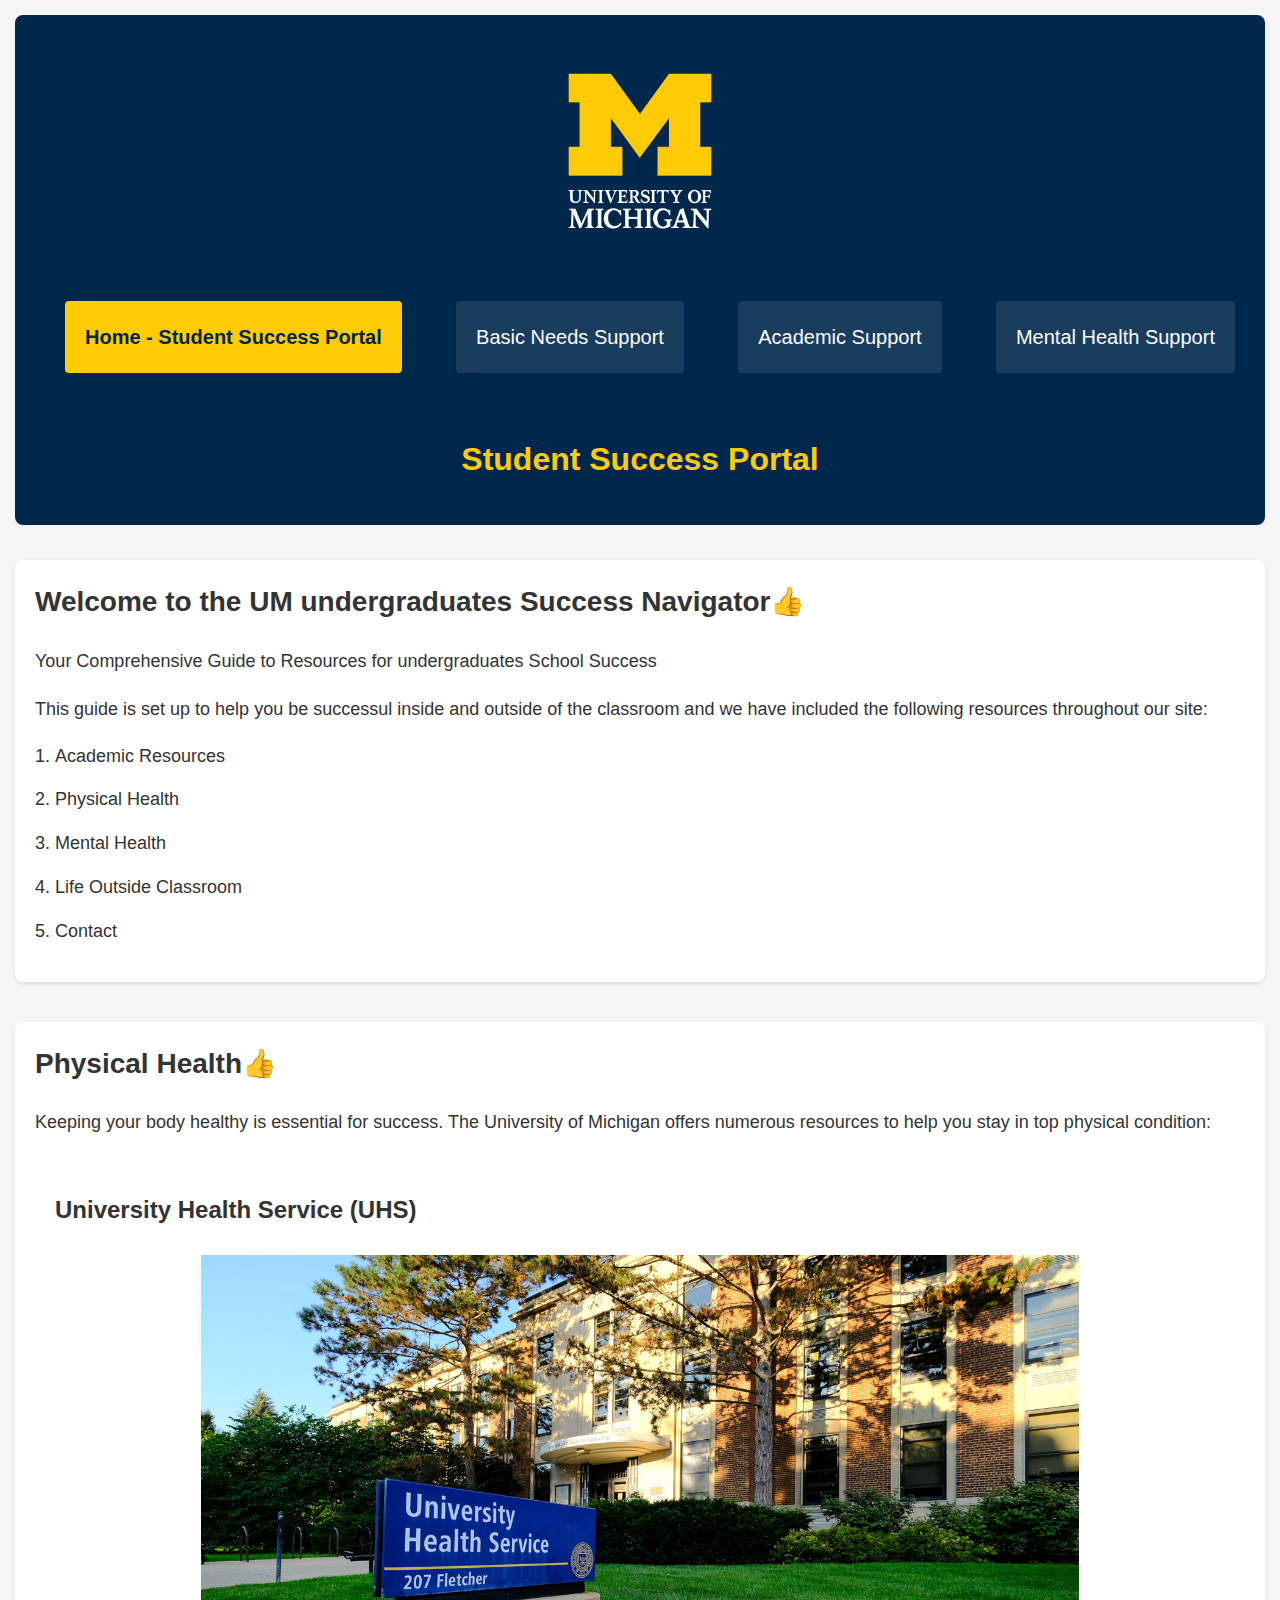
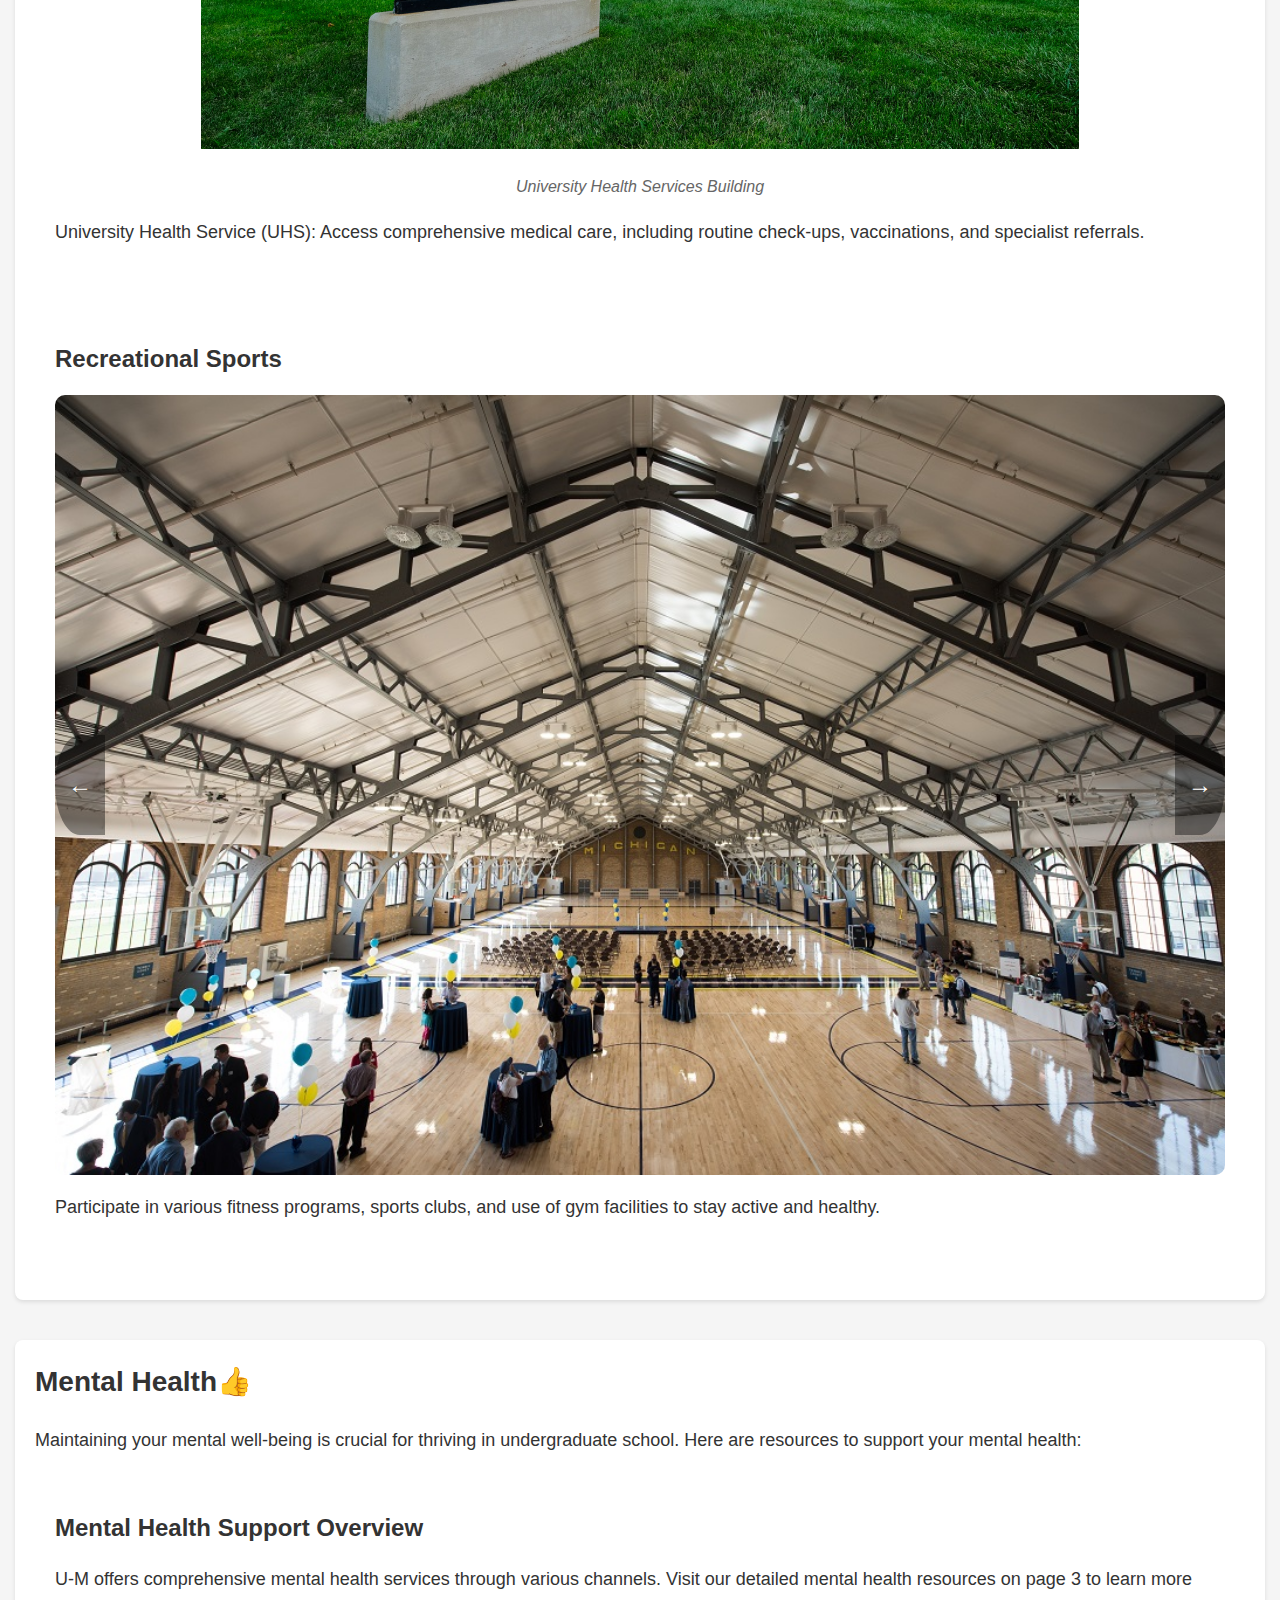
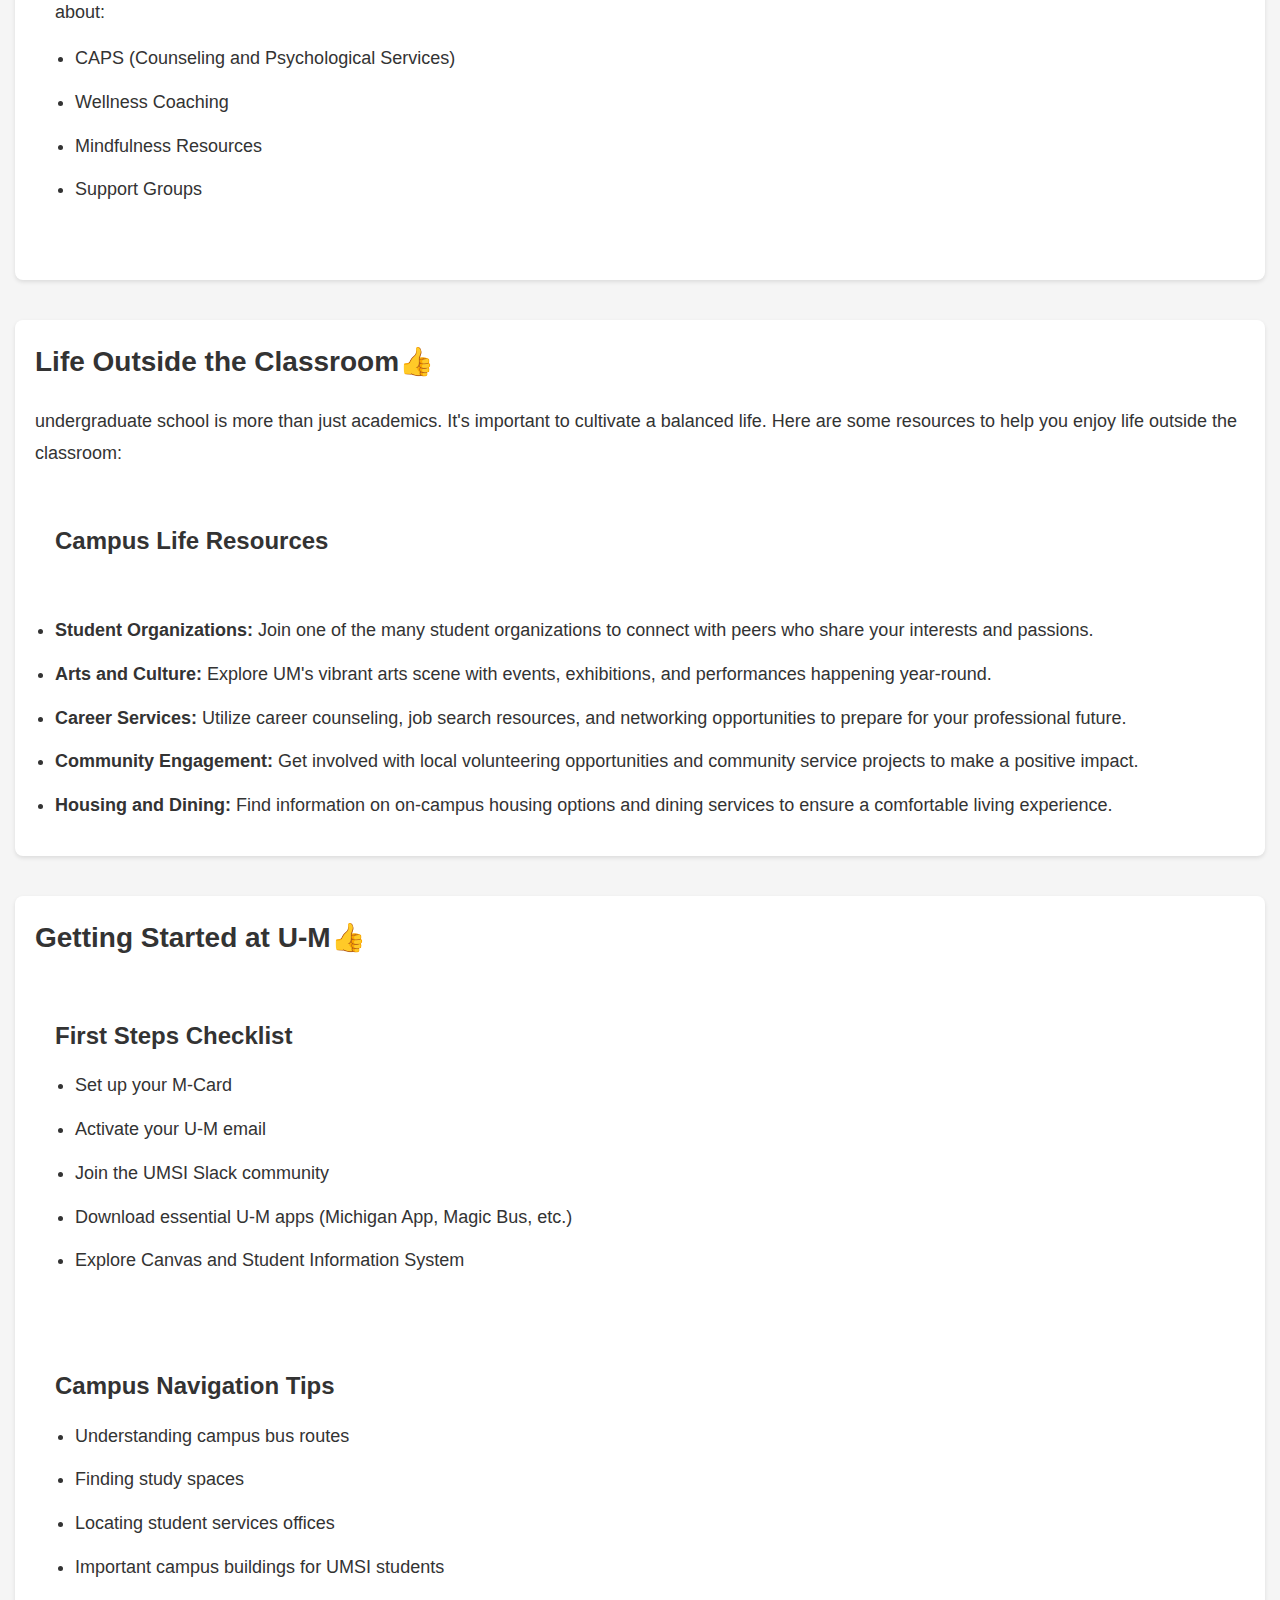
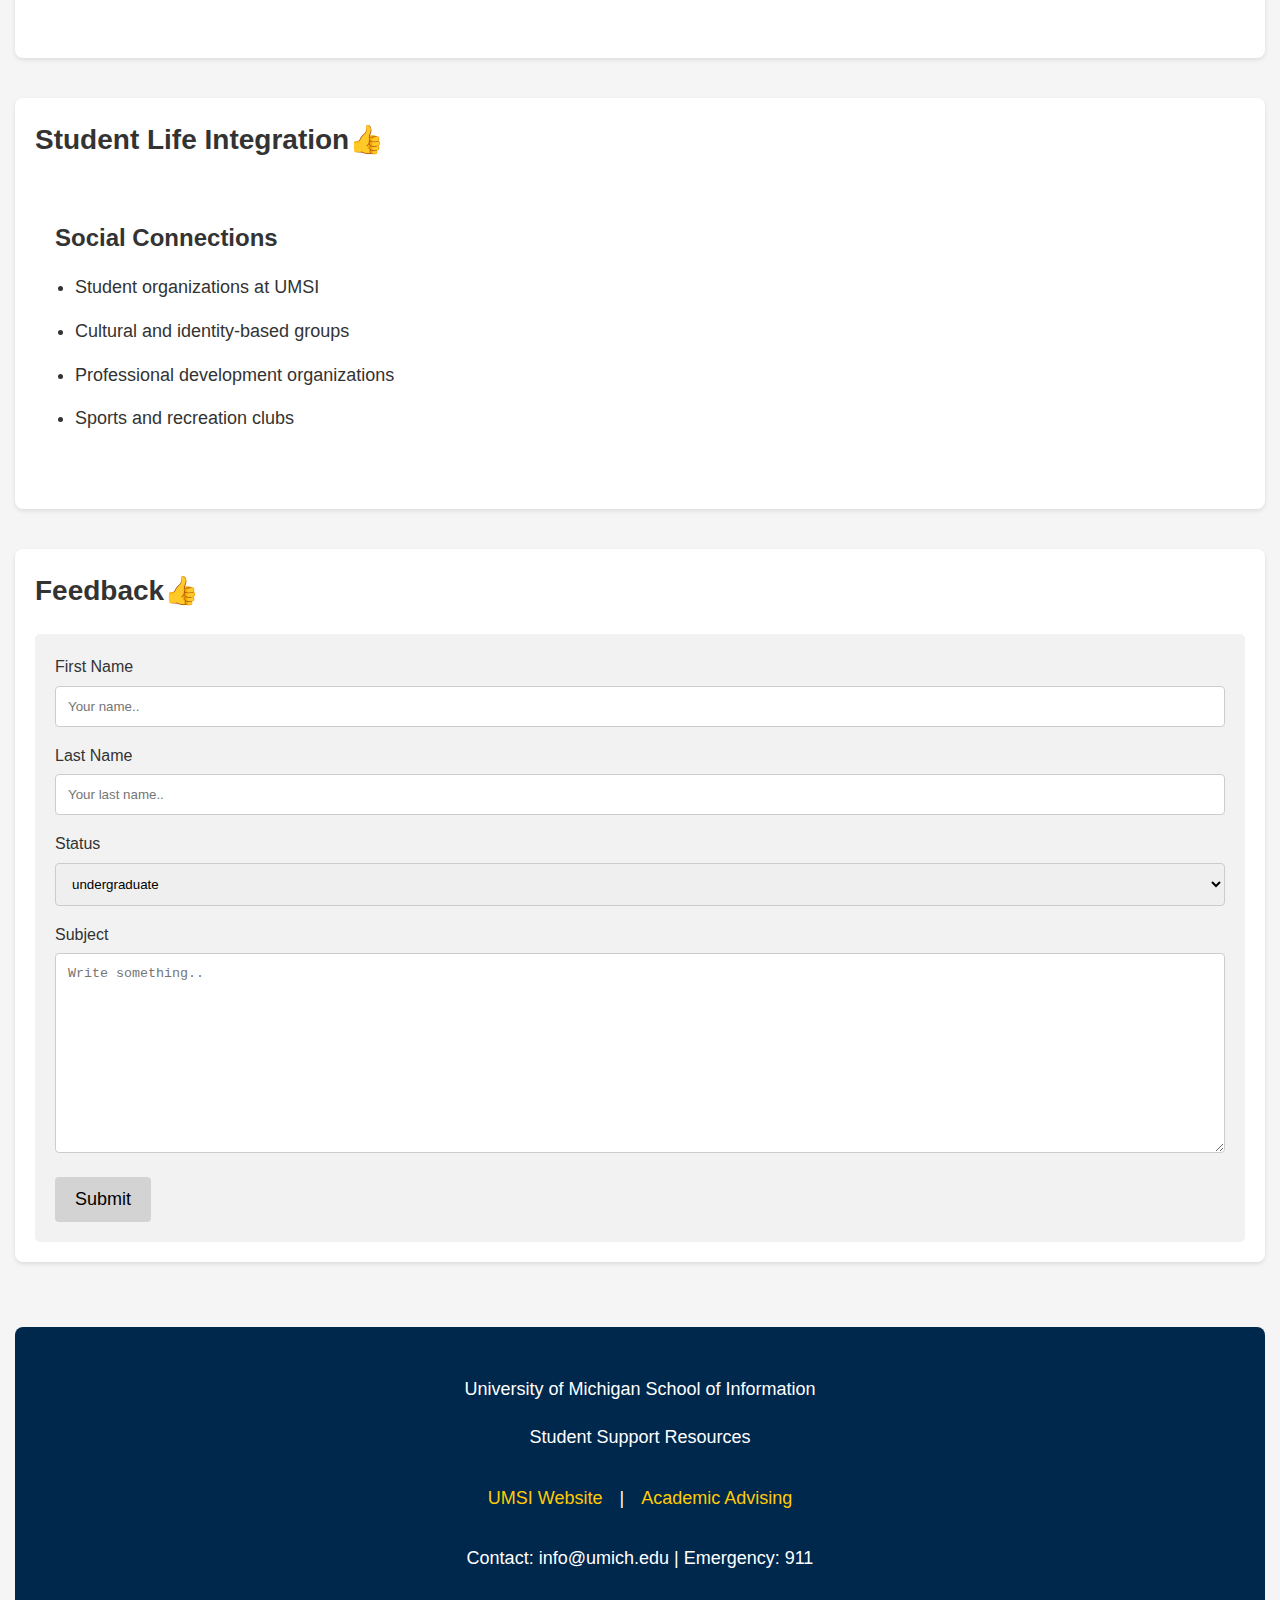
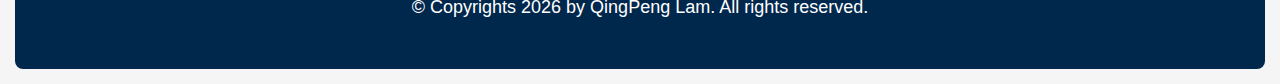
<file: index.html>
<!DOCTYPE html>
<html lang="en">
<head>
    <meta charset="UTF-8">
    <meta name="viewport" content="width=device-width, initial-scale=1.0">
    <title>Student Success Portal</title>
    <link rel="stylesheet" type="text/css" href="css/html5reset.css">
    <link rel="stylesheet" href="css/style.css">
</head>
<body>

    <header>
        <a href = "#main" class="skip-link">Skip to Main Content</a>
        <img src="index_img/U-M_Logo-Hex.png" width="100" alt="University of Michigan official logo in blue">
        <nav>
            <ul>
                <li><a href="index.html" class="main-page">Home - Student Success Portal</a></li>
                <li><a href="BasicNeed.html">Basic Needs Support</a></li>
                <li><a href="AcademicSup.html">Academic Support</a></li>
                <li><a href="page_3.html">Mental Health Support</a></li>
            </ul>
        </nav>
        <h1>Student Success Portal</h1>

    </header>
    <main id="main" class="home-grid">

        <section>
            <h2>Welcome to the UM undergraduates Success Navigator</h2>
            <p> Your Comprehensive Guide to Resources for undergraduates School Success</p>
            <p>This guide is set up to help you be successul inside and outside of the classroom and we have included the following resources throughout our site:</p>
            <ol>
                <li>Academic Resources</li>
                <li>Physical Health</li>
                <li>Mental Health</li>
                <li>Life Outside Classroom</li>
                <li>Contact</li>
            </ol>
        </section>
        <section>
            <h2>Physical Health</h2>
            <p>Keeping your body healthy is essential for success. The University of Michigan offers numerous resources to help you stay in top physical condition:</p>
            <article>
                <h3>University Health Service (UHS)</h3>
                <figure>
                    <img src="index_img/XP2S4158.jpg" width="200" alt="University Health Services modern building entrance with glass windows">
                    <figcaption>University Health Services Building</figcaption>
                </figure>
                <p>University Health Service (UHS): Access comprehensive medical care, including routine check-ups, vaccinations, and specialist referrals.</p>
            </article>
            <article>
                <h3>Recreational Sports</h3>
                <div class="carousel-container">
                    <img id="carouselImage1" src="index_img/IMSB_full-facility2.jpg" alt="Recreational Sports Image">
                    <button id="prevBtn1" class="nav-btn left-btn">←</button>
                    <button id="nextBtn1" class="nav-btn right-btn">→</button>
                  </div>
                <p>Participate in various fitness programs, sports clubs, and use of gym facilities to stay active and healthy.</p>
            </article>
        </section>
        
        <section>
            <h2>Mental Health</h2>
            <p>Maintaining your mental well-being is crucial for thriving in undergraduate school. Here are resources to support your mental health:</p>
            <article>
                <h3>Mental Health Support Overview</h3>
                <p>U-M offers comprehensive mental health services through various channels. Visit our detailed mental health resources on page 3 to learn more about:</p>
                <ul>
                    <li>CAPS (Counseling and Psychological Services)</li>
                    <li>Wellness Coaching</li>
                    <li>Mindfulness Resources</li>
                    <li>Support Groups</li>
                </ul>
            </article>
        </section>

        
        <section>
            <h2>Life Outside the Classroom</h2>
            <p>undergraduate school is more than just academics. It's important to cultivate a balanced life. Here are some resources to help you enjoy life outside the classroom:</p>
            <article>
                <h3>Campus Life Resources</h3>
            </article>
            <ul>
                <li><strong>Student Organizations:</strong> Join one of the many student organizations to connect with peers who share your interests and passions.</li>
                <li><strong>Arts and Culture:</strong> Explore UM's vibrant arts scene with events, exhibitions, and performances happening year-round.</li>
                <li><strong>Career Services:</strong> Utilize career counseling, job search resources, and networking opportunities to prepare for your professional future.</li>
                <li><strong>Community Engagement:</strong> Get involved with local volunteering opportunities and community service projects to make a positive impact.</li>
                <li><strong>Housing and Dining:</strong> Find information on on-campus housing options and dining services to ensure a comfortable living experience.</li>
            </ul>
        </section>
        <section>
            <h2>Getting Started at U-M</h2>
            <article>
                <h3>First Steps Checklist</h3>
                <ul>
                    <li>Set up your M-Card</li>
                    <li>Activate your U-M email</li>
                    <li>Join the UMSI Slack community</li>
                    <li>Download essential U-M apps (Michigan App, Magic Bus, etc.)</li>
                    <li>Explore Canvas and Student Information System</li>
                </ul>
            </article>
            
            <article>
                <h3>Campus Navigation Tips</h3>
                <ul>
                    <li>Understanding campus bus routes</li>
                    <li>Finding study spaces</li>
                    <li>Locating student services offices</li>
                    <li>Important campus buildings for UMSI students</li>
                </ul>
            </article>
        </section>

        <section>
            <h2>Student Life Integration</h2>
            <article>
                <h3>Social Connections</h3>
                <ul>
                    <li>Student organizations at UMSI</li>
                    <li>Cultural and identity-based groups</li>
                    <li>Professional development organizations</li>
                    <li>Sports and recreation clubs</li>
                </ul>
            </article>
        </section>
        <section>
            <h2>Feedback</h2>
            <div class="container">
                <form action="https://formspree.io/f/mblgjkkj"
        method="POST">
                
                  <label for="fname">First Name</label>
                  <input type="text" id="fname" name="firstname" placeholder="Your name..">
              
                  <label for="lname">Last Name</label>
                  <input type="text" id="lname" name="lastname" placeholder="Your last name..">
              
                  <label for="status">Status</label>
                  <select id="status" name="status">
                    <option value="undergraduate">undergraduate</option>
                    <option value="graduate">graduate</option>
                    <option value="faculty">faculty</option>
                  </select>
              
                  <label for="subject">Subject</label>
                  <textarea id="subject" name="subject" placeholder="Write something.." style="height:200px"></textarea>
              
                  <input type="submit" value="Submit">
              
                </form>
              </div>
        </section>

        

    </main>
    <footer>
        <p>University of Michigan School of Information</p>
        <p>Student Support Resources</p>
        <p><a href="https://www.si.umich.edu">UMSI Website</a> | <a href="https://sites.google.com/umich.edu/msiacademicadvising/student-support-resources">Academic Advising</a></p>
        <p>Contact: info@umich.edu | Emergency: 911</p>
        <p>© Copyrights <span id="year"></span> by QingPeng Lam. All rights reserved.</p>
    </footer>
    <script src="javascript/script.js"></script>

</body>

</html>
</file>
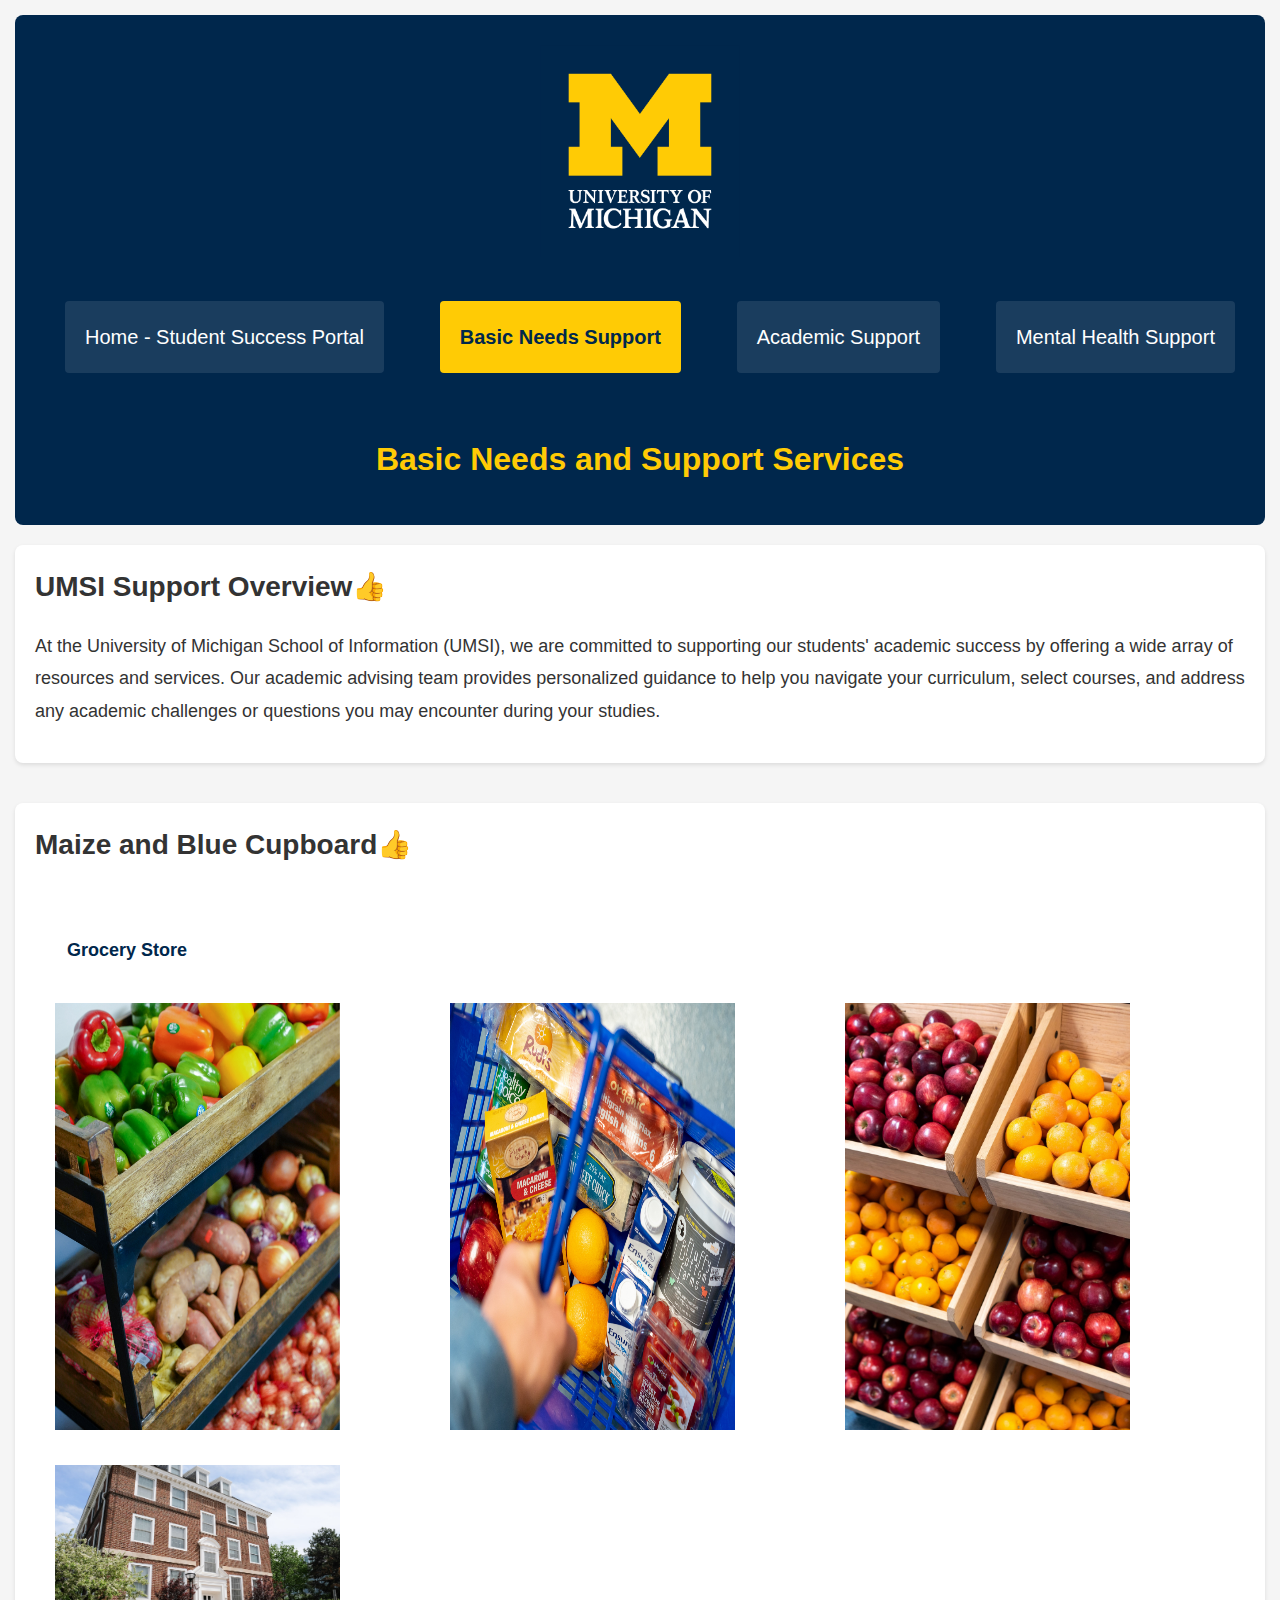
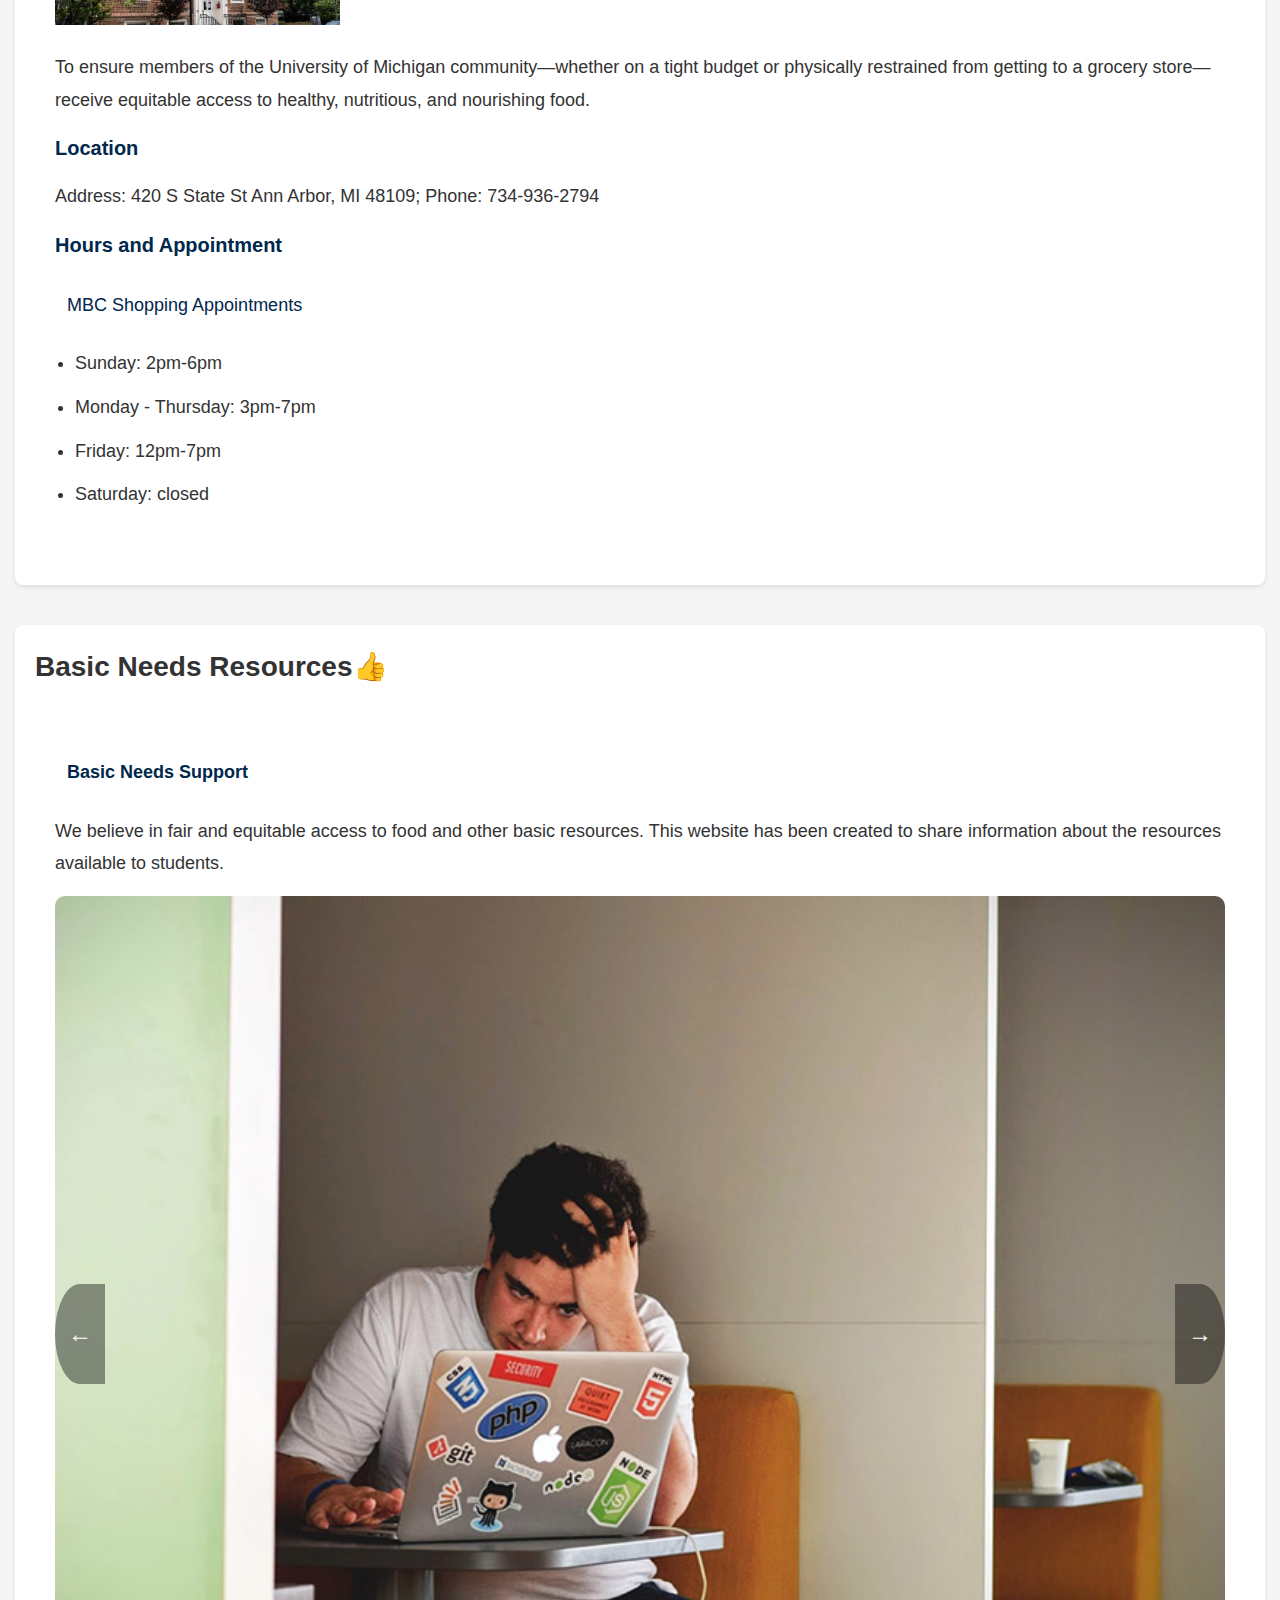
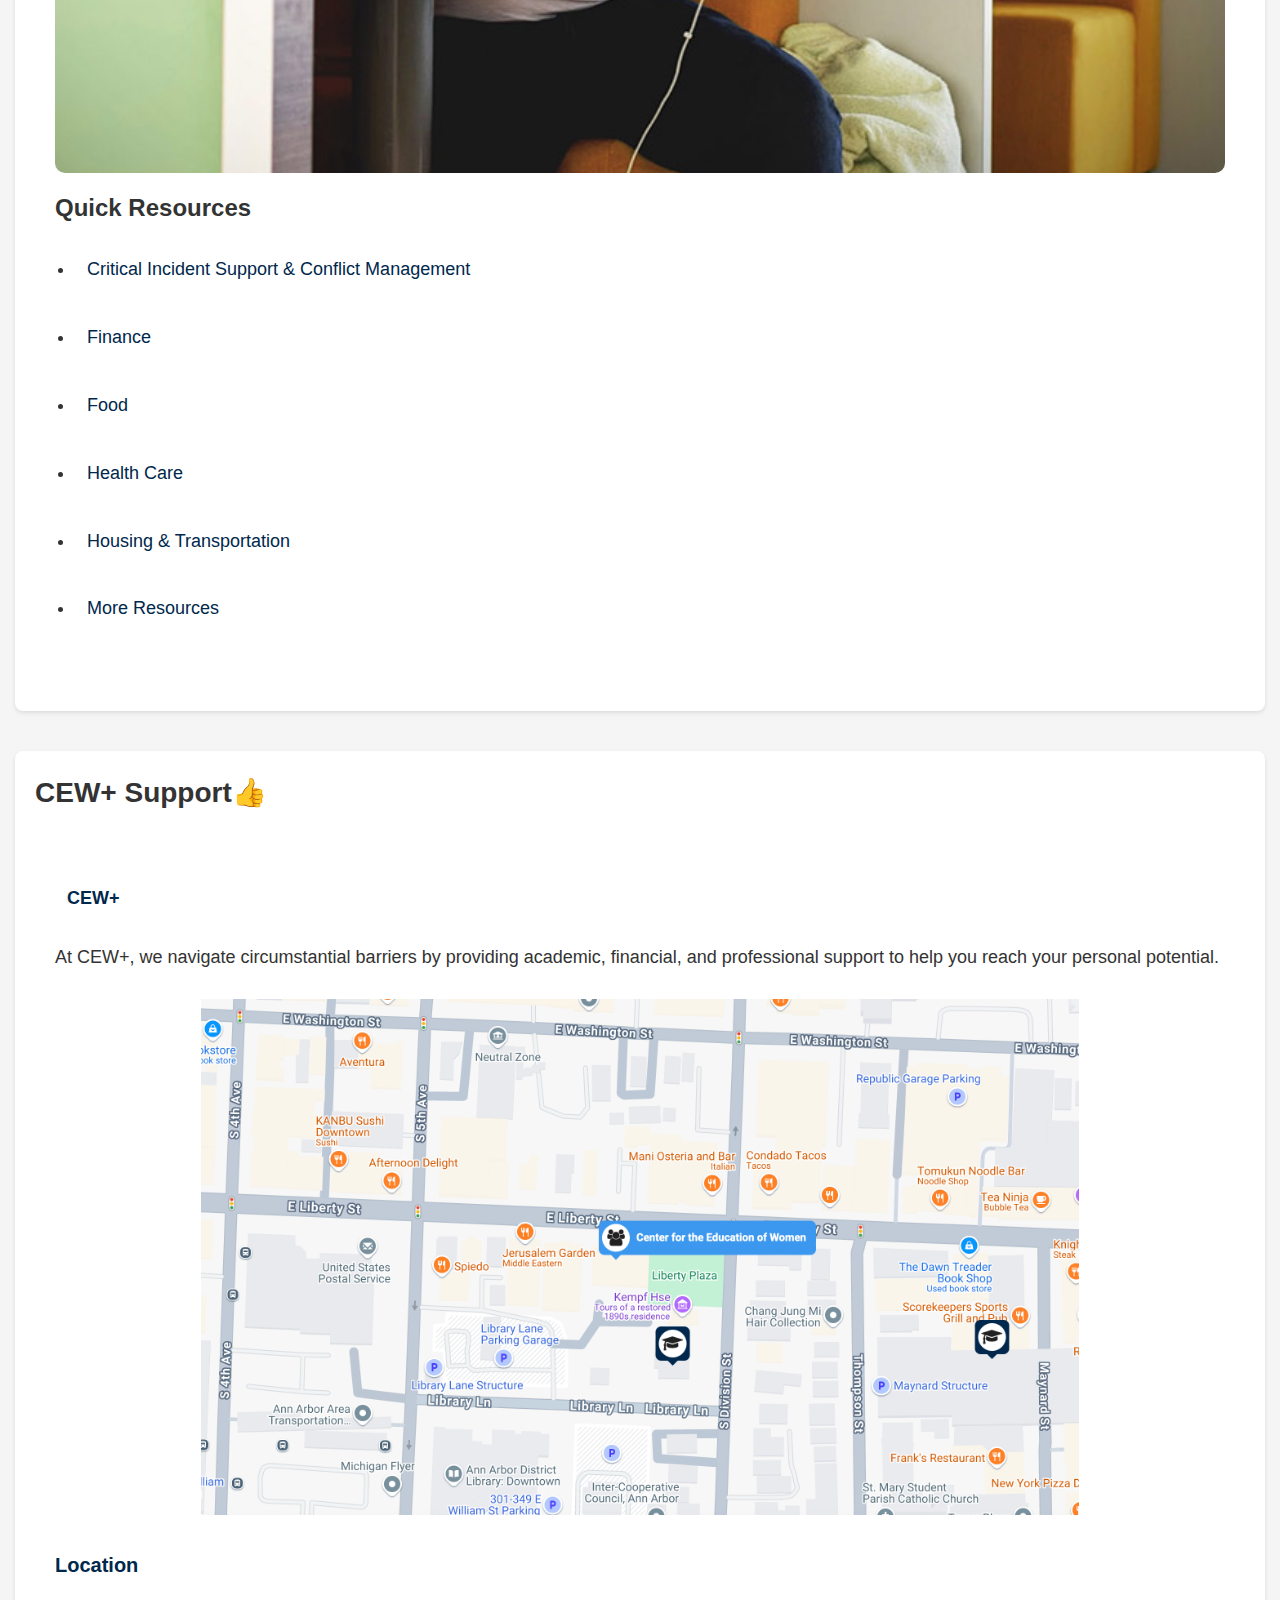
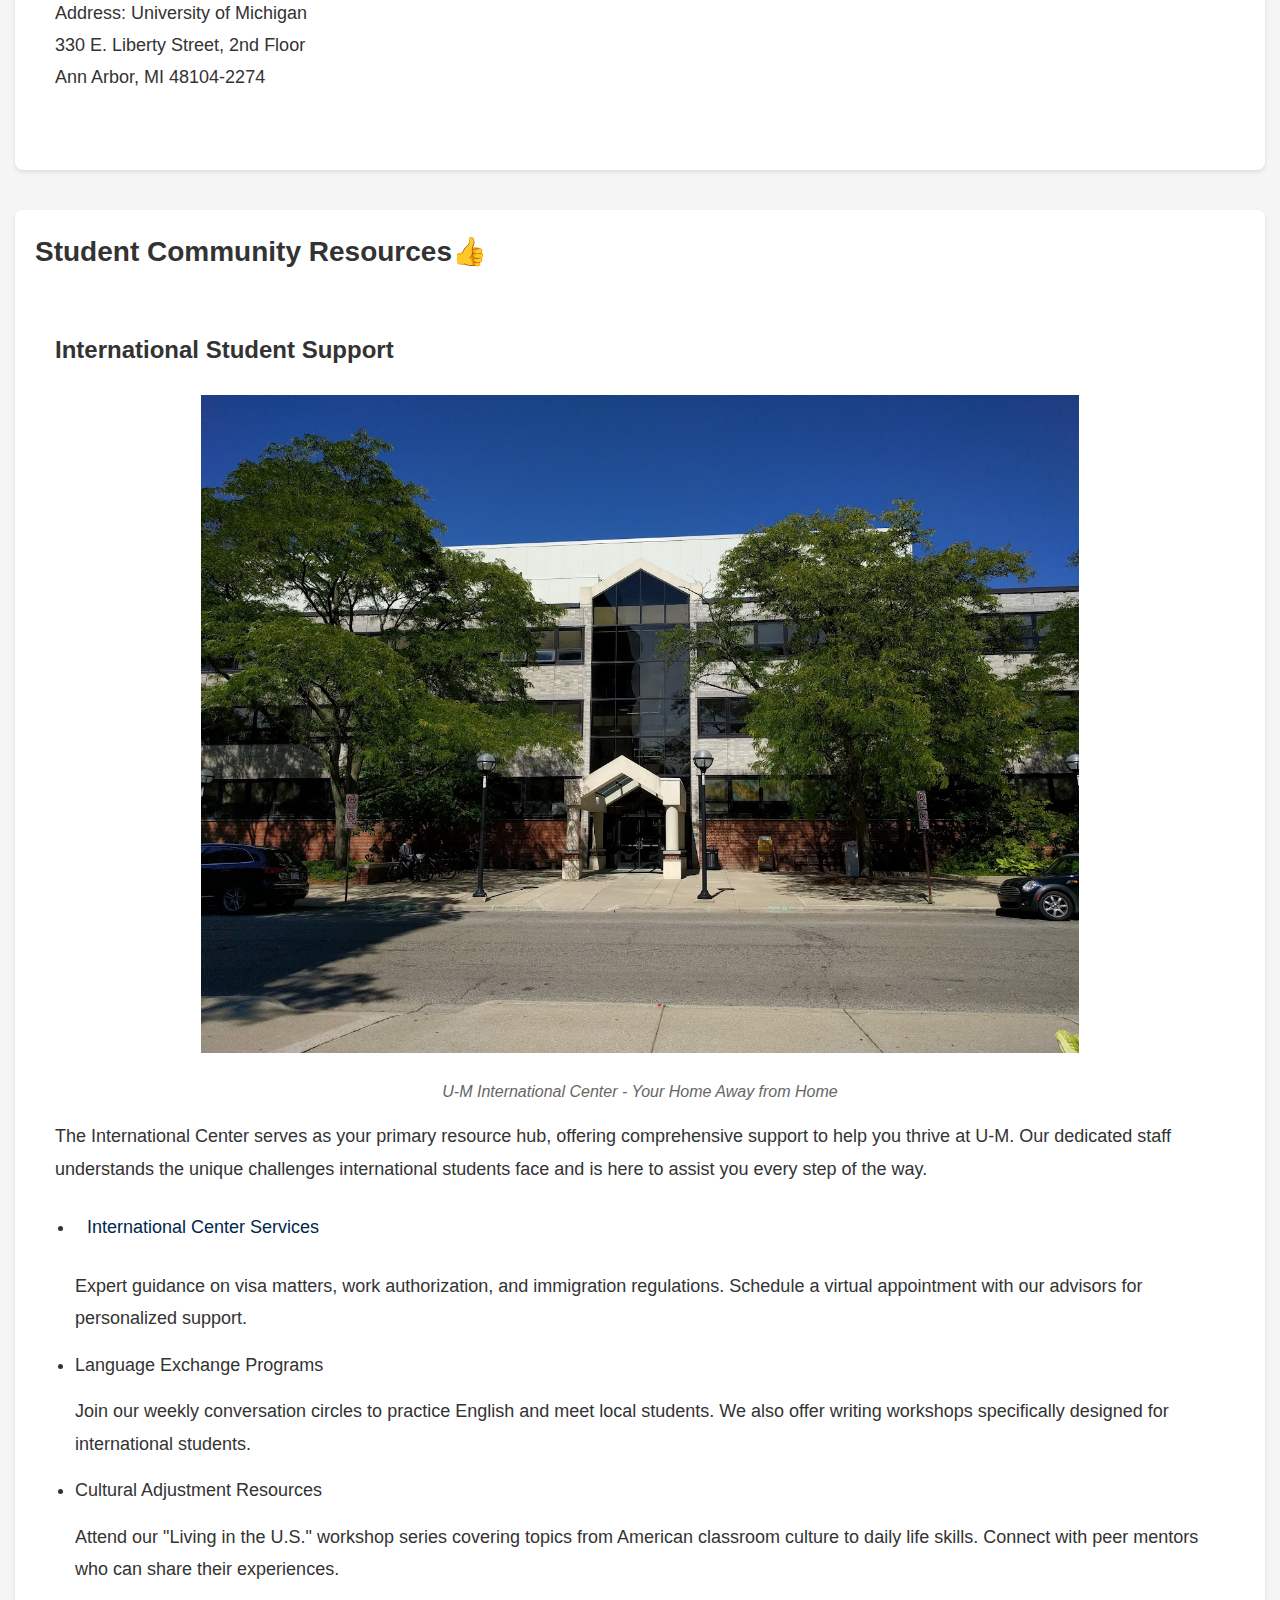
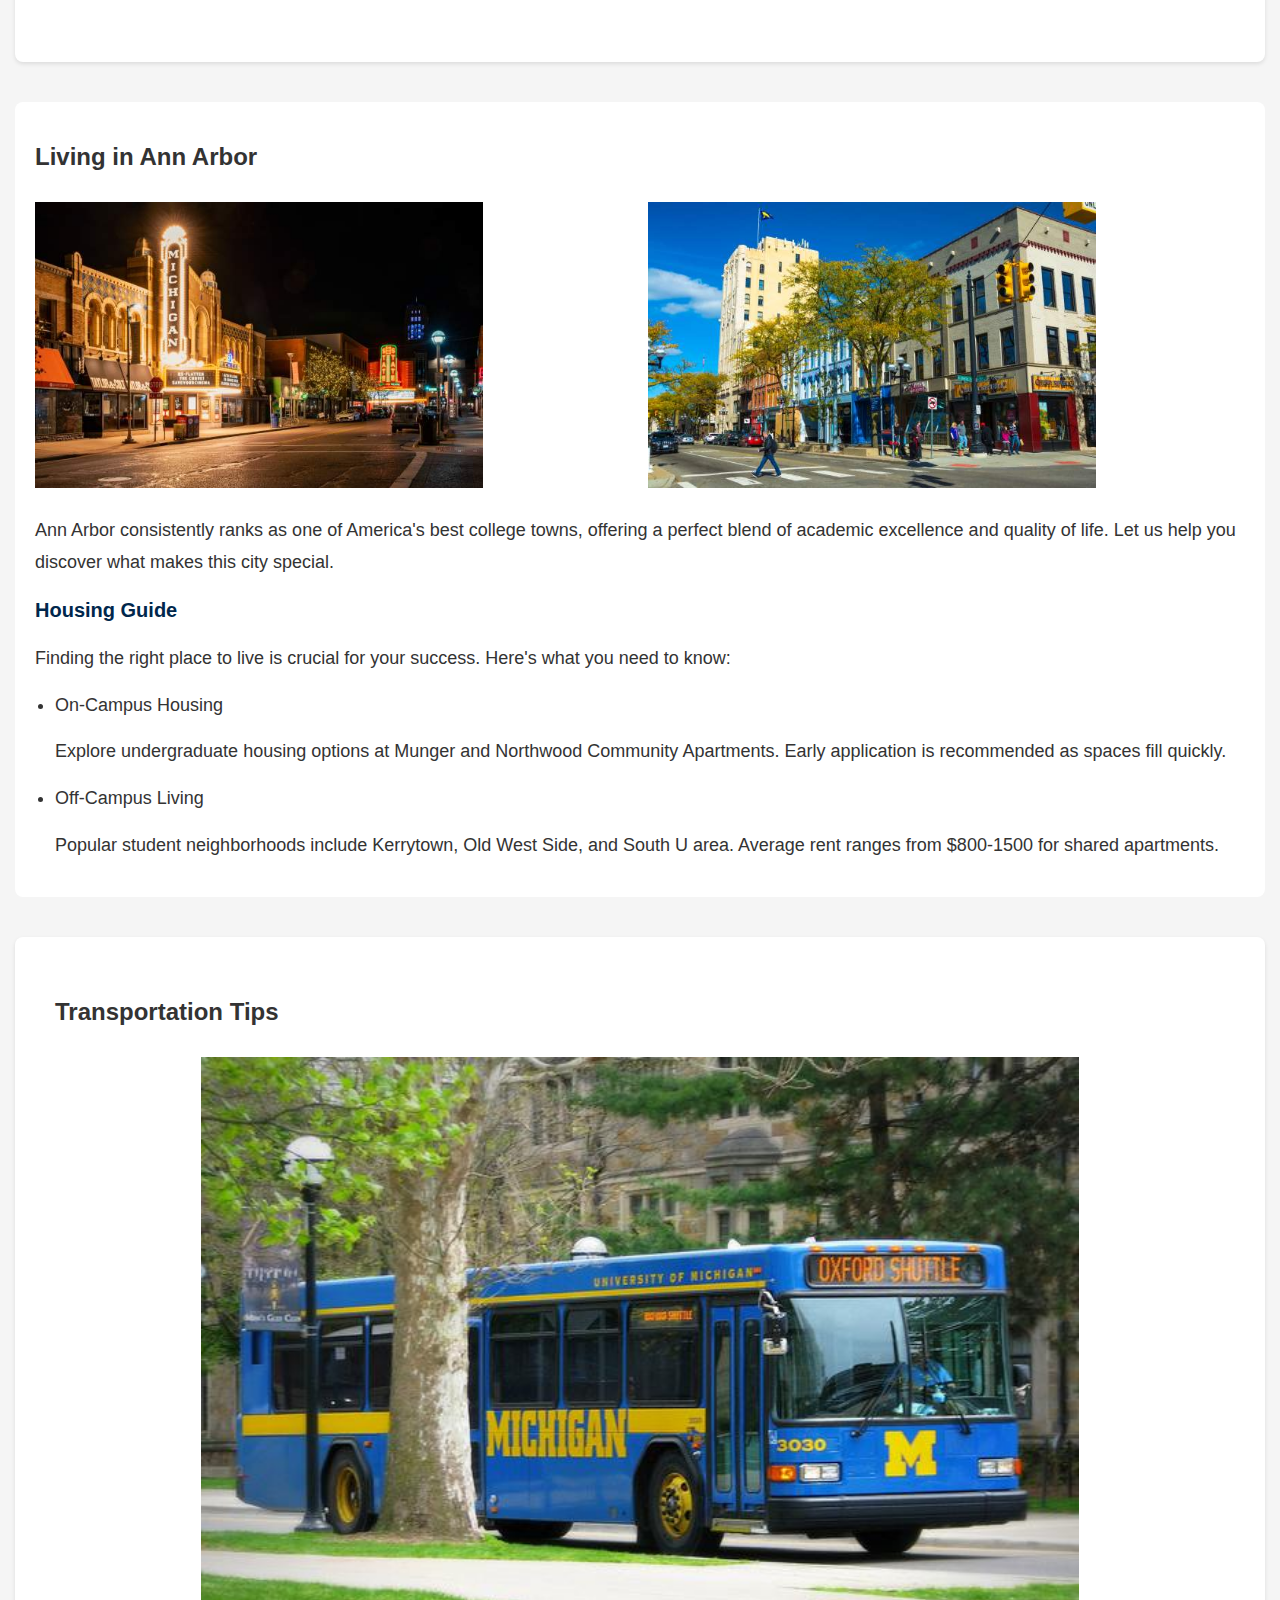
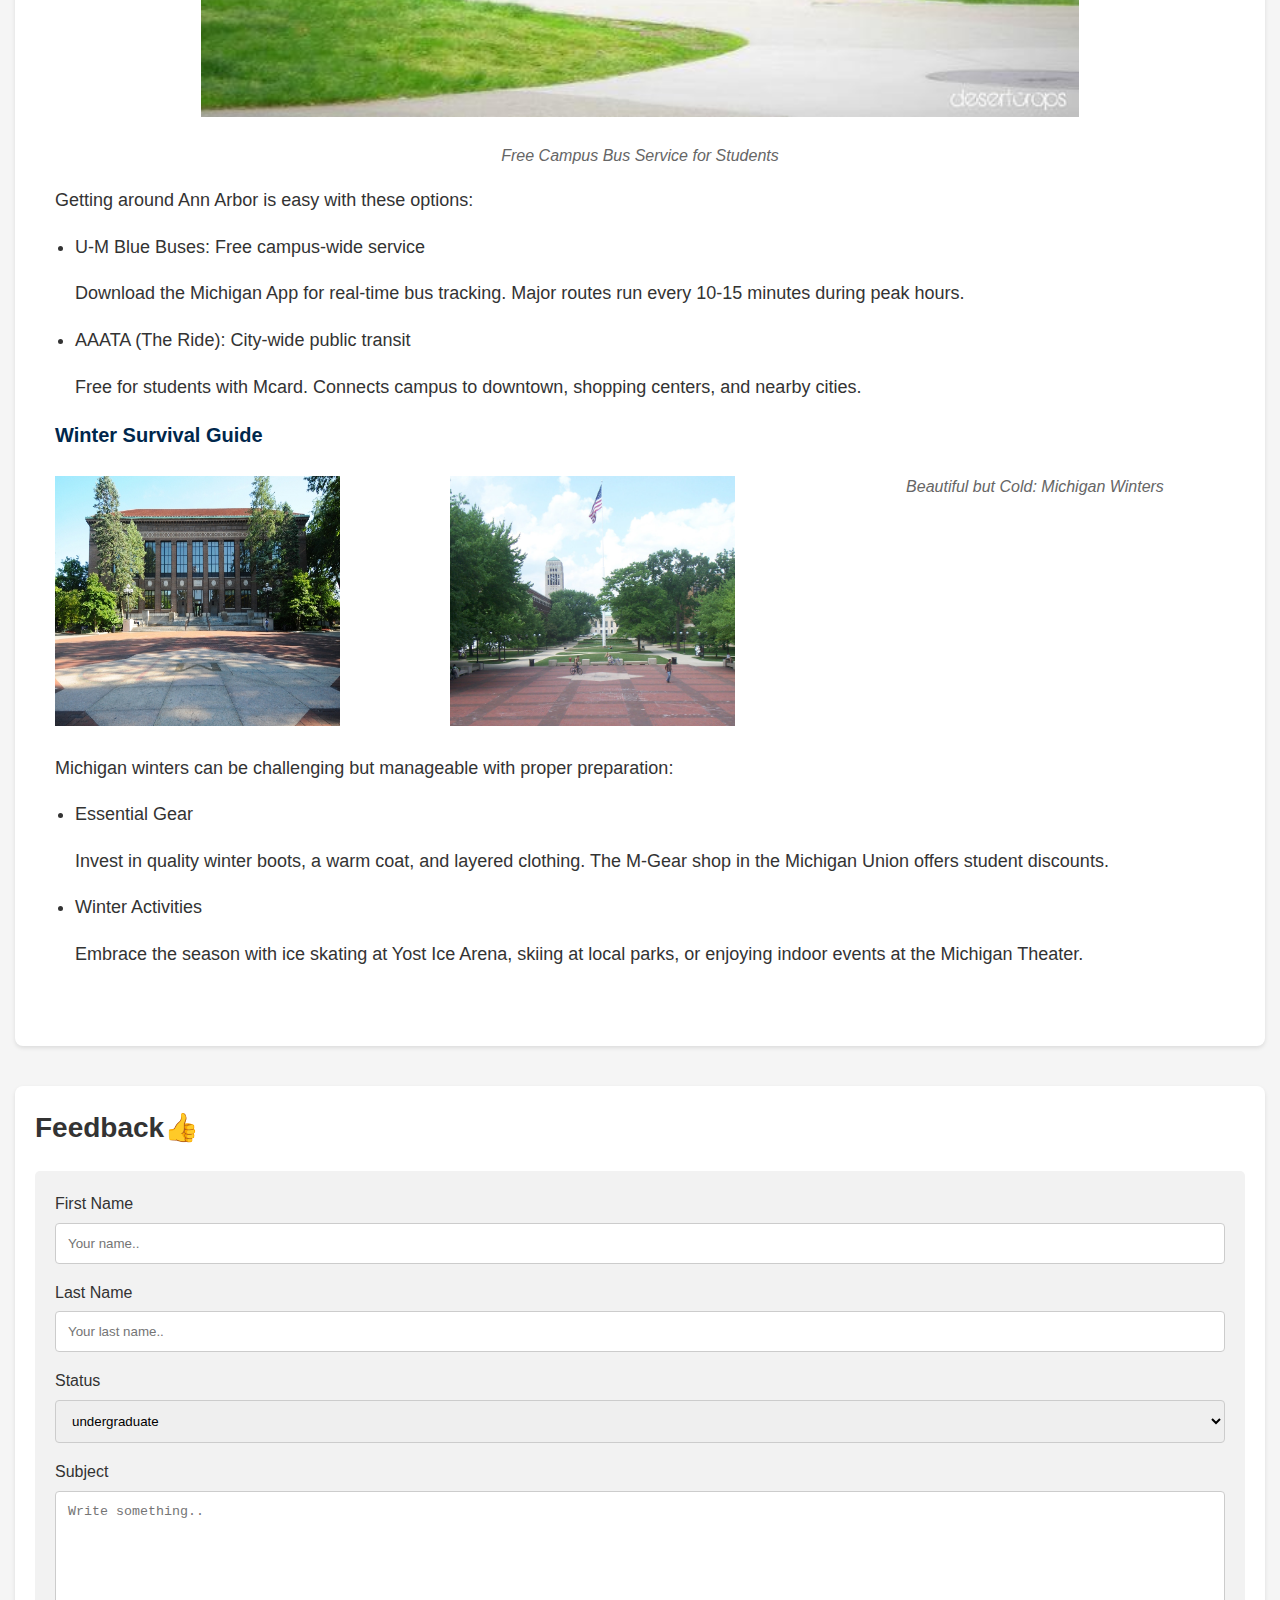
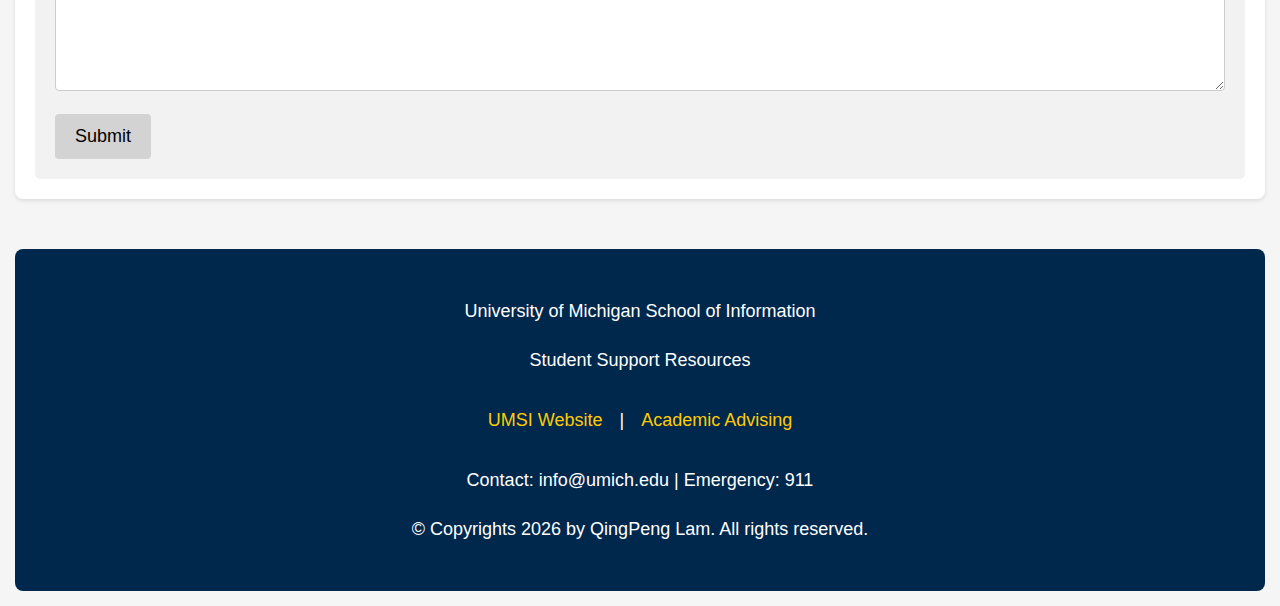
<file: BasicNeed.html>
<!DOCTYPE html>
<html lang="en">
<head>
    <meta charset="UTF-8">
    <meta name="viewport" content="width=device-width, initial-scale=1.0">
    <title>Basic Needs and Support Services</title>
    <link rel="stylesheet" type="text/css" href="css/html5reset.css">
    <link rel="stylesheet" href="css/style.css">
</head>
<body>

    <header>
        <a href = "#main" class="skip-link">Skip to Main Content</a>
        <img src="index_img/U-M_Logo-Hex.png" width="100" alt="University of Michigan official logo in blue">
        <nav>
            <ul>
                <li><a href="index.html">Home - Student Success Portal</a></li>
                <li><a href="BasicNeed.html" class="main-page">Basic Needs Support</a></li>
                <li><a href="AcademicSup.html">Academic Support</a></li>
                <li><a href="MentalHealth.html">Mental Health Support</a></li>
            </ul>
        </nav>
        <h1>Basic Needs and Support Services</h1>
    </header>

    <main id="main" class="resources-grid">
        <section>
            <h2>UMSI Support Overview</h2>
            <p>At the University of Michigan School of Information (UMSI), we are committed to supporting our students' academic success by offering a wide array of resources and services. Our academic advising team provides personalized guidance to help you navigate your curriculum, select courses, and address any academic challenges or questions you may encounter during your studies.</p>
        </section>

        <section>
            <h2>Maize and Blue Cupboard</h2>
            <article>
                <h3><a href="https://mbc.studentlife.umich.edu">Grocery Store</a></h3>
                <figure class="image-grid">
                    <img src="image_1/17ws0eDoQCgBh54oasBY71Q-1.png" alt="Fresh fruits and vegetables available at Maize and Blue Cupboard">
                    <img src="image_1/17ws0eDoQCgBh54oasBY71Q.png" alt="Variety of healthy food options at food pantry">
                    <img src="image_1/2-scaled.jpg" alt="Shelves stocked with nutritious food items">
                    <img src="image_1/XP2S1650.jpg" alt="Maize and Blue Cupboard building exterior">
                </figure>
                
                <p>To ensure members of the University of Michigan community—whether on a tight budget or physically restrained from getting to a grocery store—receive equitable access to healthy, nutritious, and nourishing food.</p>

                <h4>Location</h4>
                <p>Address: 420 S State St Ann Arbor, MI 48109; Phone: 734-936-2794</p>

                <h4>Hours and Appointment</h4>
                <p><a href="https://calendly.com/mbcappointments/mbc-shopping-appointments?month=2025-01">MBC Shopping Appointments</a></p>
                <ul>
                    <li>Sunday: 2pm-6pm</li>
                    <li>Monday - Thursday: 3pm-7pm</li>
                    <li>Friday: 12pm-7pm</li>
                    <li>Saturday: closed</li>
                </ul>
            </article>
        </section>

        <section>
            <h2>Basic Needs Resources</h2>
            <article>
                <h3><a href="https://basicneeds.studentlife.umich.edu">Basic Needs Support</a></h3>
                <p>We believe in fair and equitable access to food and other basic resources. This website has been created to share information about the resources available to students.</p>
                <div class="carousel-container">
                    <img id="carouselImage3" src="image_1/criticalincident.jpg" alt="Basic Needs Resources Resource Image">
                    <button id="prevBtn3" class="nav-btn left-btn">←</button>
                    <button id="nextBtn3" class="nav-btn right-btn">→</button>
                </div>


                <h3>Quick Resources</h3>
                <ul>
                    <li><a href="https://basicneeds.studentlife.umich.edu/category/critical-incident-support-conflict-management/">Critical Incident Support & Conflict Management</a></li>
                    <li><a href="https://basicneeds.studentlife.umich.edu/category/finance/">Finance</a></li>
                    <li><a href="https://basicneeds.studentlife.umich.edu/category/food/">Food</a></li>
                    <li><a href="https://basicneeds.studentlife.umich.edu/category/health-care/">Health Care</a></li>
                    <li><a href="https://basicneeds.studentlife.umich.edu/category/housing-transportation/">Housing & Transportation</a></li>
                    <li><a href="https://basicneeds.studentlife.umich.edu/resources/">More Resources</a></li>
                </ul>
            </article>
        </section>

        <section>
            <h2>CEW+ Support</h2>
            <article>
                <h3><a href="https://www.cew.umich.edu">CEW+</a></h3>
                <p>At CEW+, we navigate circumstantial barriers by providing academic, financial, and professional support to help you reach your personal potential.</p>
                <figure>
                    <img src="image_1/mapsforCEW.png" width="100" alt="CEW building location">
                </figure>
                <h4>Location</h4>
                <p>Address: University of Michigan<br>
                330 E. Liberty Street, 2nd Floor<br>
                Ann Arbor, MI 48104-2274</p>
            </article>
        </section>

        <section>
            <h2>Student Community Resources</h2>
            <article>
                <h3>International Student Support</h3>
                <figure>
                    <img src="image_1/international.jpeg" width="100" alt="International Center building with welcoming entrance">
                    <figcaption>U-M International Center - Your Home Away from Home</figcaption>
                </figure>
                <p>The International Center serves as your primary resource hub, offering comprehensive support to help you thrive at U-M. Our dedicated staff understands the unique challenges international students face and is here to assist you every step of the way.</p>
                <ul>
                    <li><a href="#">International Center Services</a>
                        <p>Expert guidance on visa matters, work authorization, and immigration regulations. Schedule a virtual appointment with our advisors for personalized support.</p>
                    </li>
                    <li>Language Exchange Programs
                        <p>Join our weekly conversation circles to practice English and meet local students. We also offer writing workshops specifically designed for international students.</p>
                    </li>
                    <li>Cultural Adjustment Resources
                        <p>Attend our "Living in the U.S." workshop series covering topics from American classroom culture to daily life skills. Connect with peer mentors who can share their experiences.</p>
                    </li>
                </ul>
            </article>
        </section>
            <article>
                <h3>Living in Ann Arbor</h3>
                <figure class="image-grid">
                    <img src="image_1/downtown1.jpeg" alt="Downtown Ann Arbor's vibrant Main Street with restaurants and shops" width="200">
                    <img src="image_1/downtown2.jpeg" alt="State Street area showing classic Ann Arbor architecture" width="200">

                </figure>
                <p>Ann Arbor consistently ranks as one of America's best college towns, offering a perfect blend of academic excellence and quality of life. Let us help you discover what makes this city special.</p>
                
                <h4>Housing Guide</h4>
                <p>Finding the right place to live is crucial for your success. Here's what you need to know:</p>
                <ul>
                    <li>On-Campus Housing
                        <p>Explore undergraduate housing options at Munger and Northwood Community Apartments. Early application is recommended as spaces fill quickly.</p>
                    </li>
                    <li>Off-Campus Living
                        <p>Popular student neighborhoods include Kerrytown, Old West Side, and South U area. Average rent ranges from $800-1500 for shared apartments.</p>
                    </li>
                </ul>
            </article>
        </section>

        <!-- 新的Transportation部分 -->
        <section>
            <article>
                <h3>Transportation Tips</h3>
                <figure>
                    <img src="image_1/bluebus.jpeg" alt="U-M Blue Bus at Central Campus Transit Center" width="200">
                    <figcaption>Free Campus Bus Service for Students</figcaption>
                </figure>
                <p>Getting around Ann Arbor is easy with these options:</p>
                <ul>
                    <li>U-M Blue Buses: Free campus-wide service
                        <p>Download the Michigan App for real-time bus tracking. Major routes run every 10-15 minutes during peak hours.</p>
                    </li>
                    <li>AAATA (The Ride): City-wide public transit
                        <p>Free for students with Mcard. Connects campus to downtown, shopping centers, and nearby cities.</p>
                    </li>
                </ul>

                <h4>Winter Survival Guide</h4>
                <figure class="image-grid">
                    <img src="image_1/diag1.jpeg" alt="The Diag in winter with snow-covered paths and students" width="200">
                    <img src="image_1/diag2.jpeg" alt="The Diag during fall with colorful autumn leaves" width="200">
                    <figcaption>Beautiful but Cold: Michigan Winters</figcaption>
                </figure>
                <p>Michigan winters can be challenging but manageable with proper preparation:</p>
                <ul>
                    <li>Essential Gear
                        <p>Invest in quality winter boots, a warm coat, and layered clothing. The M-Gear shop in the Michigan Union offers student discounts.</p>
                    </li>
                    <li>Winter Activities
                        <p>Embrace the season with ice skating at Yost Ice Arena, skiing at local parks, or enjoying indoor events at the Michigan Theater.</p>
                    </li>
                </ul>
            </article>
        </section>
        <section>
            <h2>Feedback</h2>
            <div class="container">
                <form action="https://formspree.io/f/mblgjkkj"
        method="POST">
                
                  <label for="fname">First Name</label>
                  <input type="text" id="fname" name="firstname" placeholder="Your name..">
              
                  <label for="lname">Last Name</label>
                  <input type="text" id="lname" name="lastname" placeholder="Your last name..">
              
                  <label for="status">Status</label>
                  <select id="status" name="status">
                    <option value="undergraduate">undergraduate</option>
                    <option value="graduate">graduate</option>
                    <option value="faculty">faculty</option>
                  </select>
              
                  <label for="subject">Subject</label>
                  <textarea id="subject" name="subject" placeholder="Write something.." style="height:200px"></textarea>
              
                  <input type="submit" value="Submit">
              
                </form>
              </div>
        </section>

    </main>

    <footer>
        <p>University of Michigan School of Information</p>
        <p>Student Support Resources</p>
        <p><a href="https://www.si.umich.edu">UMSI Website</a> | <a href="https://sites.google.com/umich.edu/msiacademicadvising/student-support-resources">Academic Advising</a></p>
        <p>Contact: info@umich.edu | Emergency: 911</p>
        <p>© Copyrights <span id="year"></span> by QingPeng Lam. All rights reserved.</p>

    </footer>
    <script src="javascript/script.js"></script>

</body>

</html>
</file>
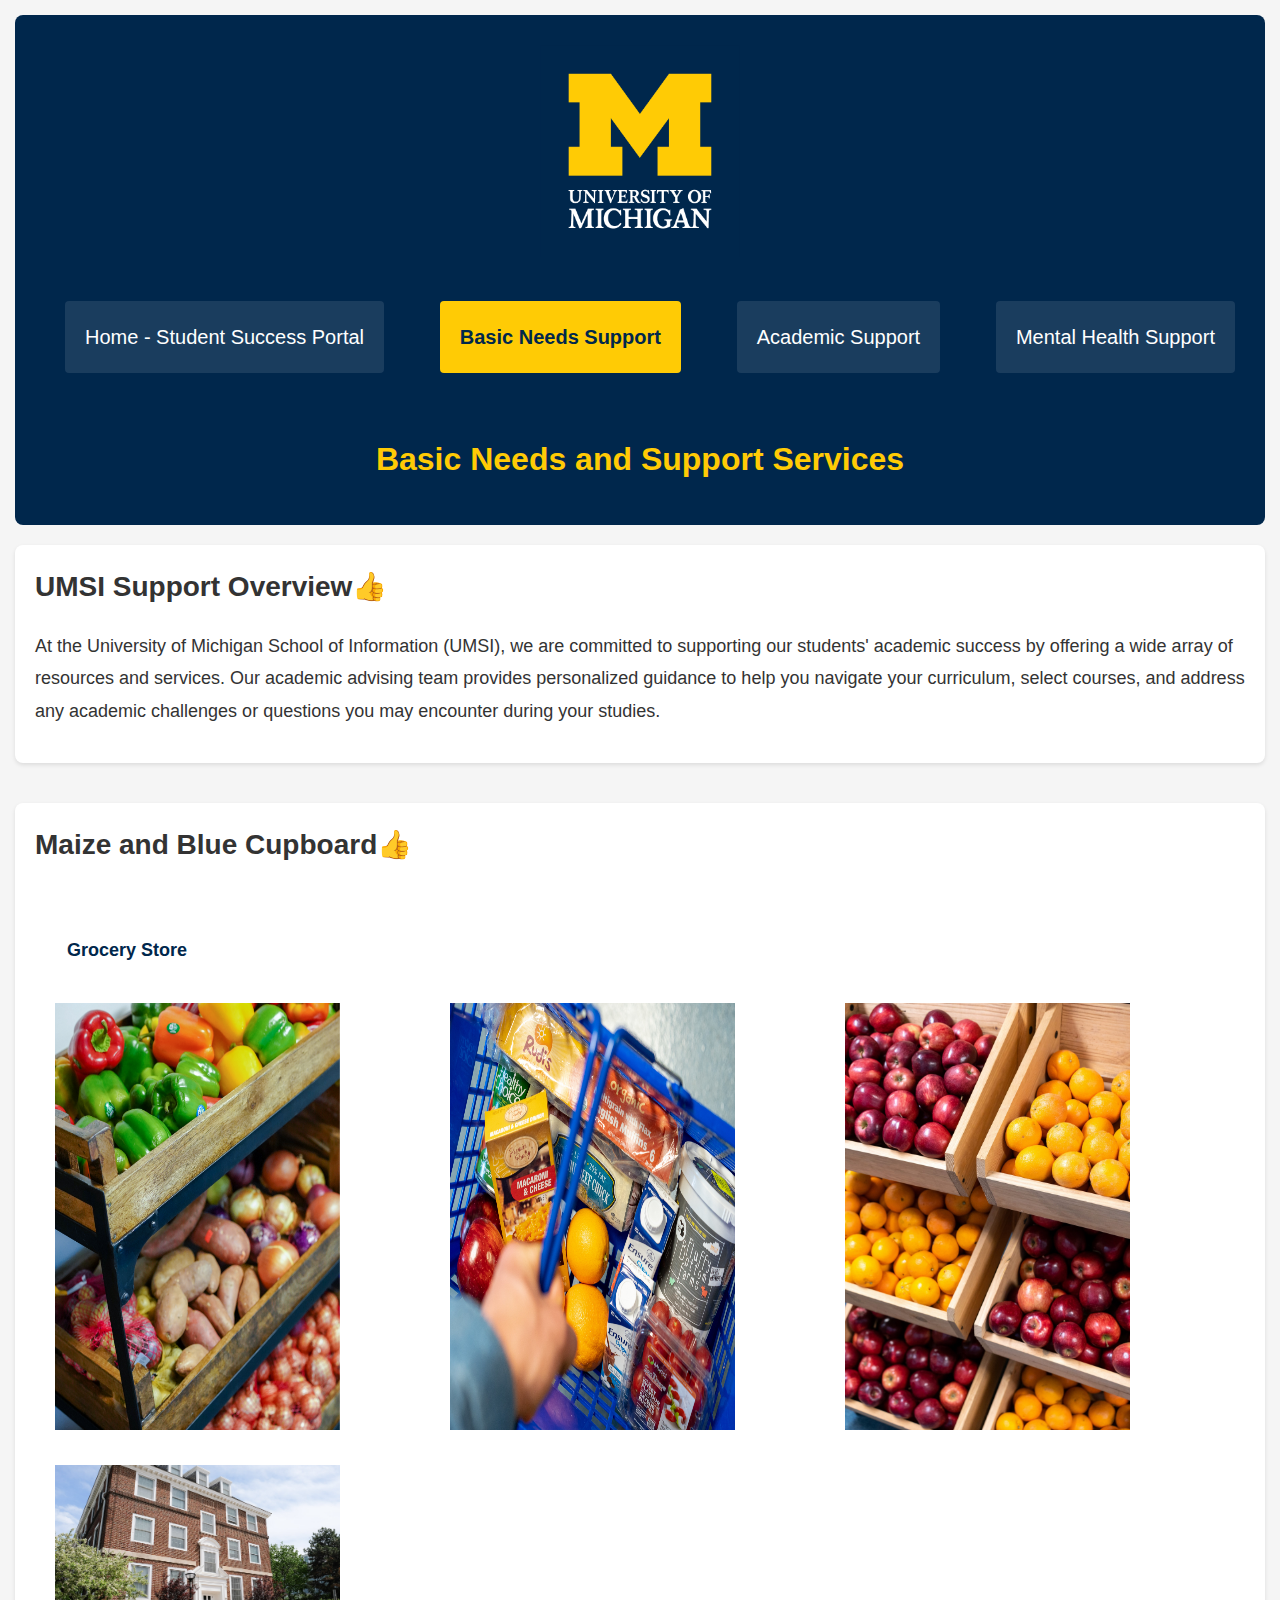
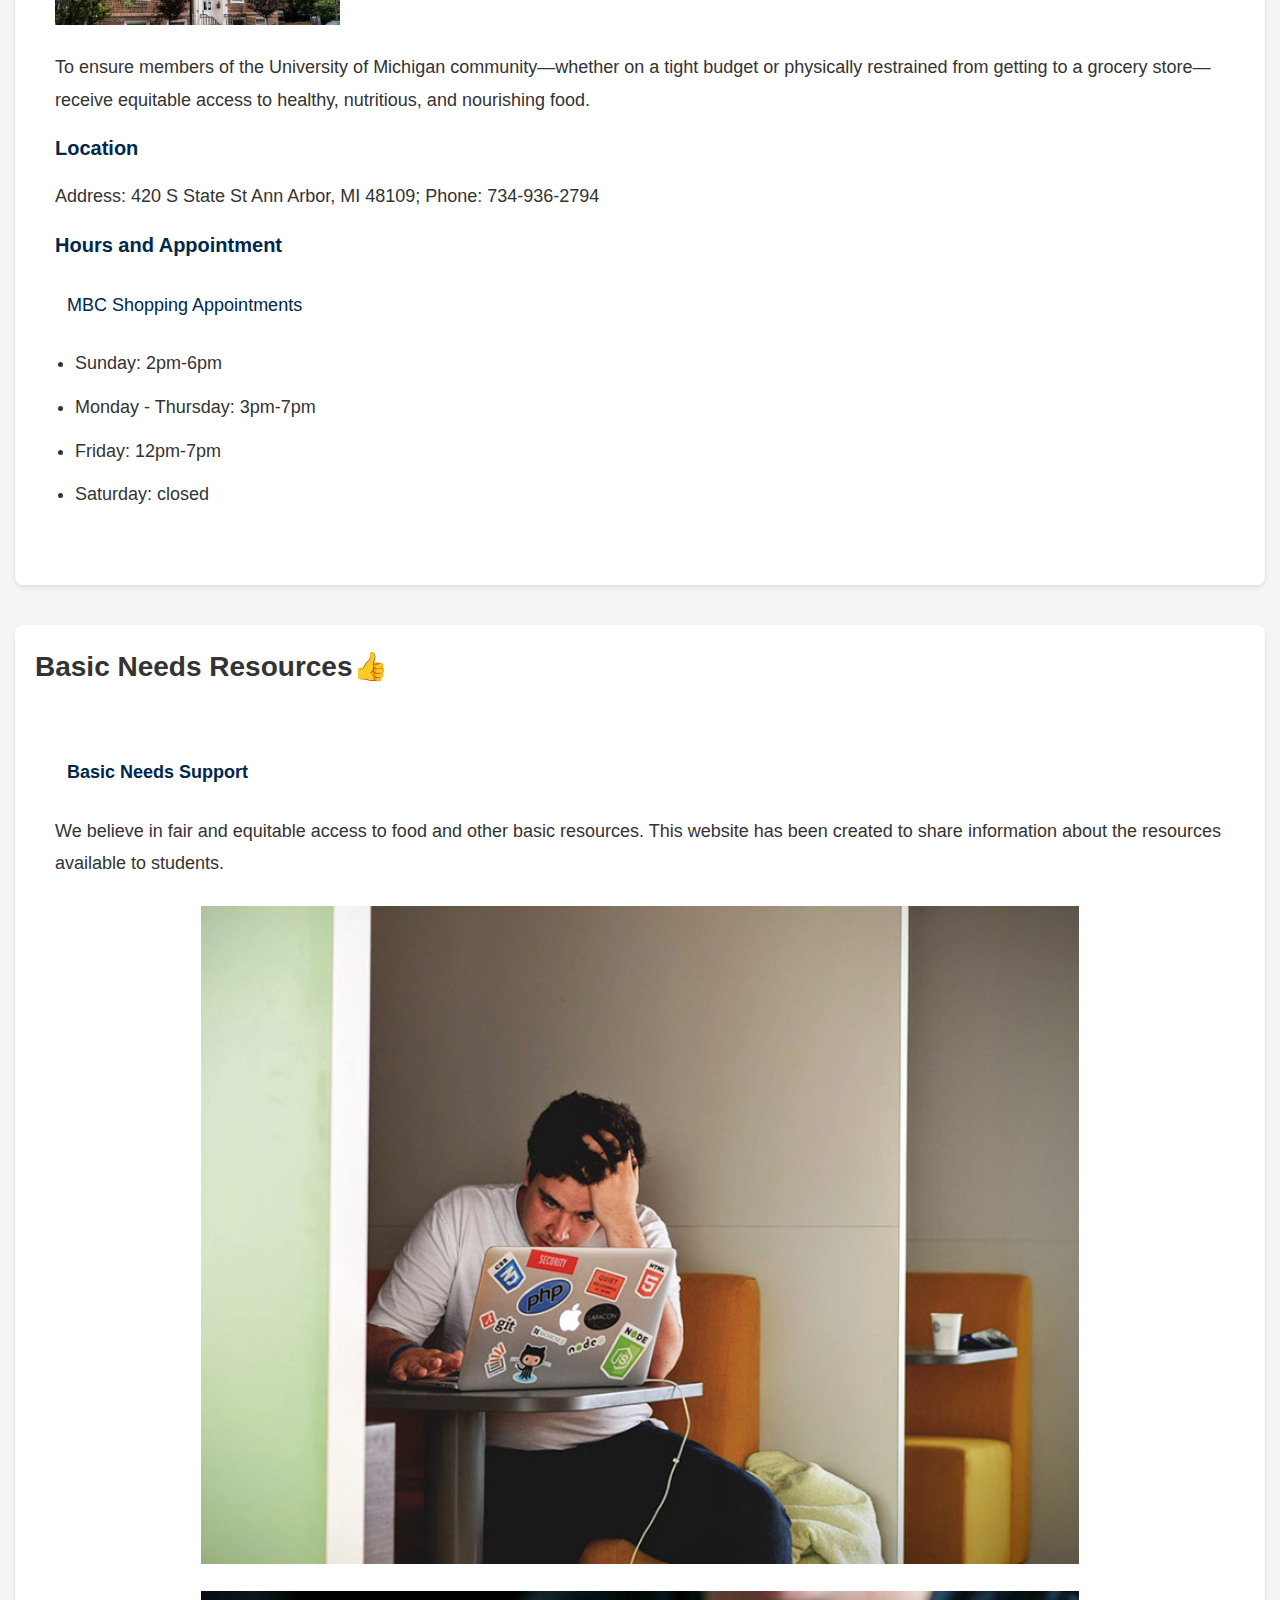
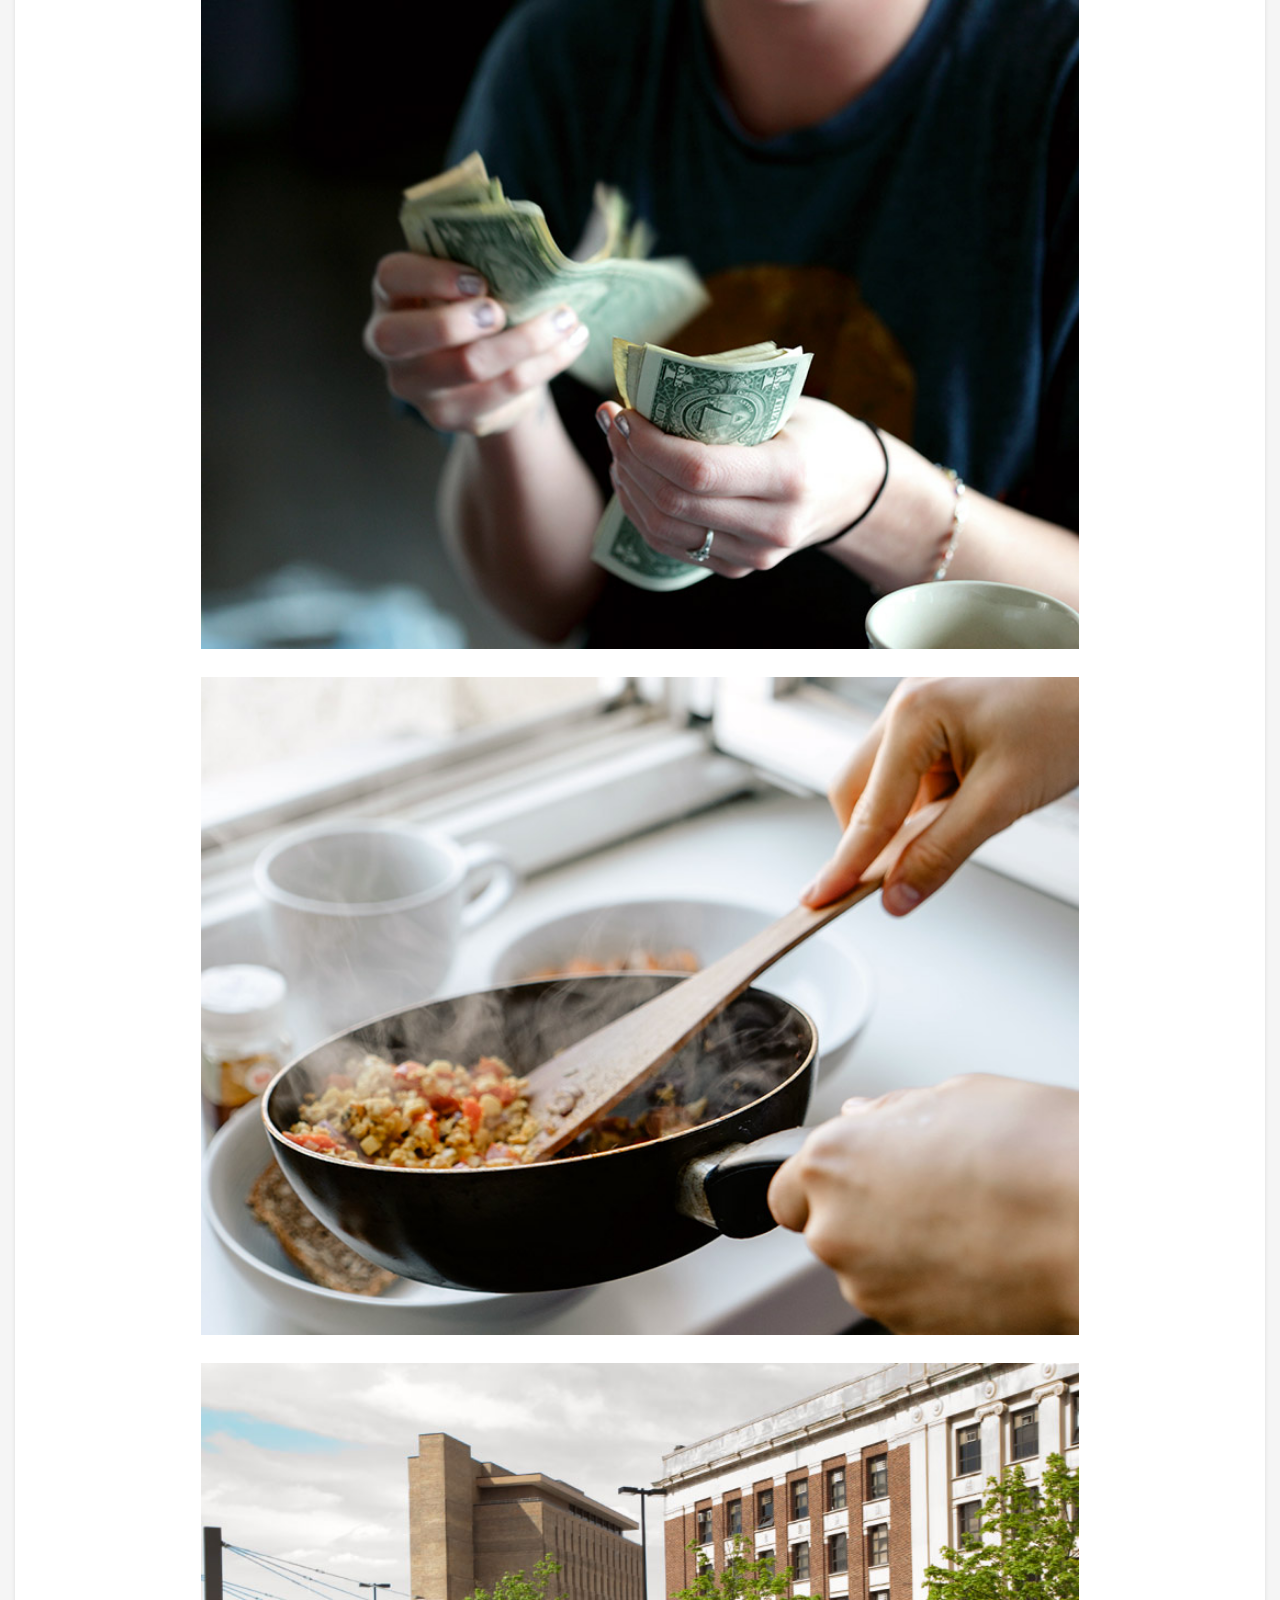
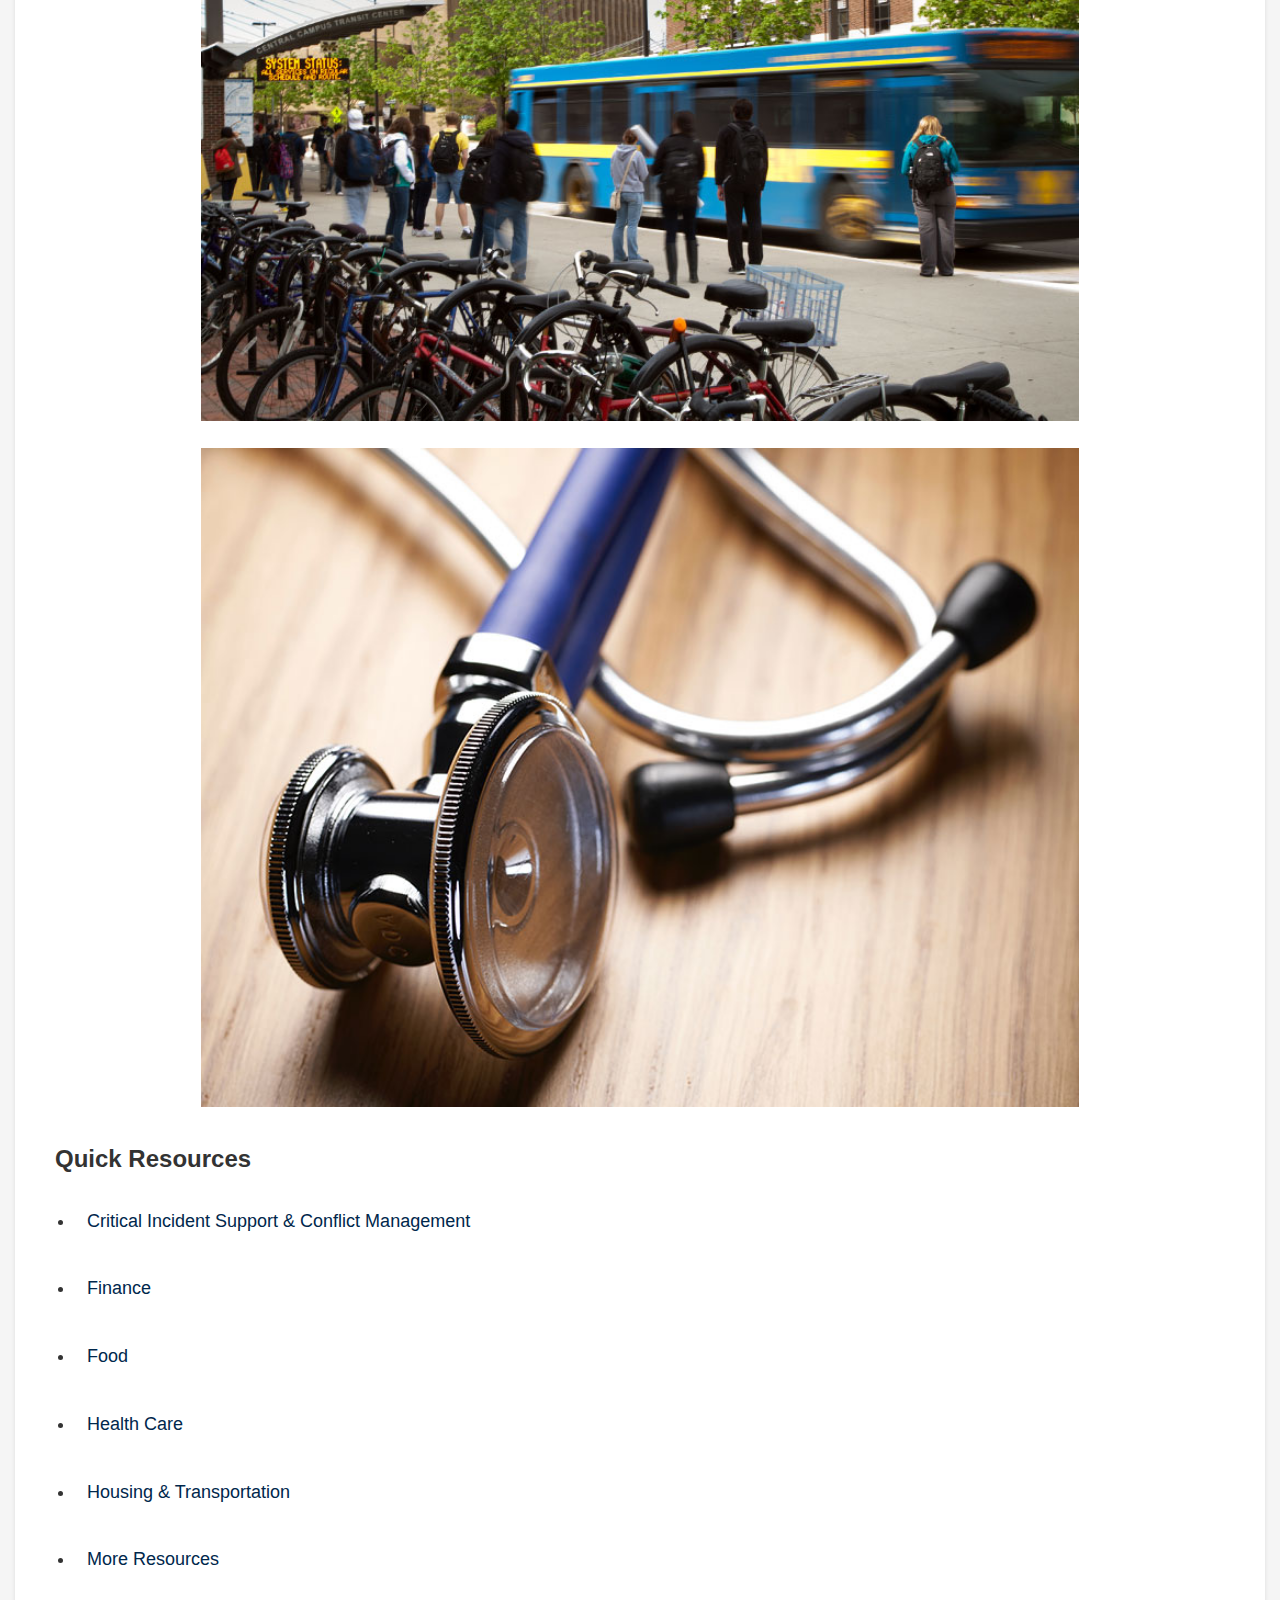
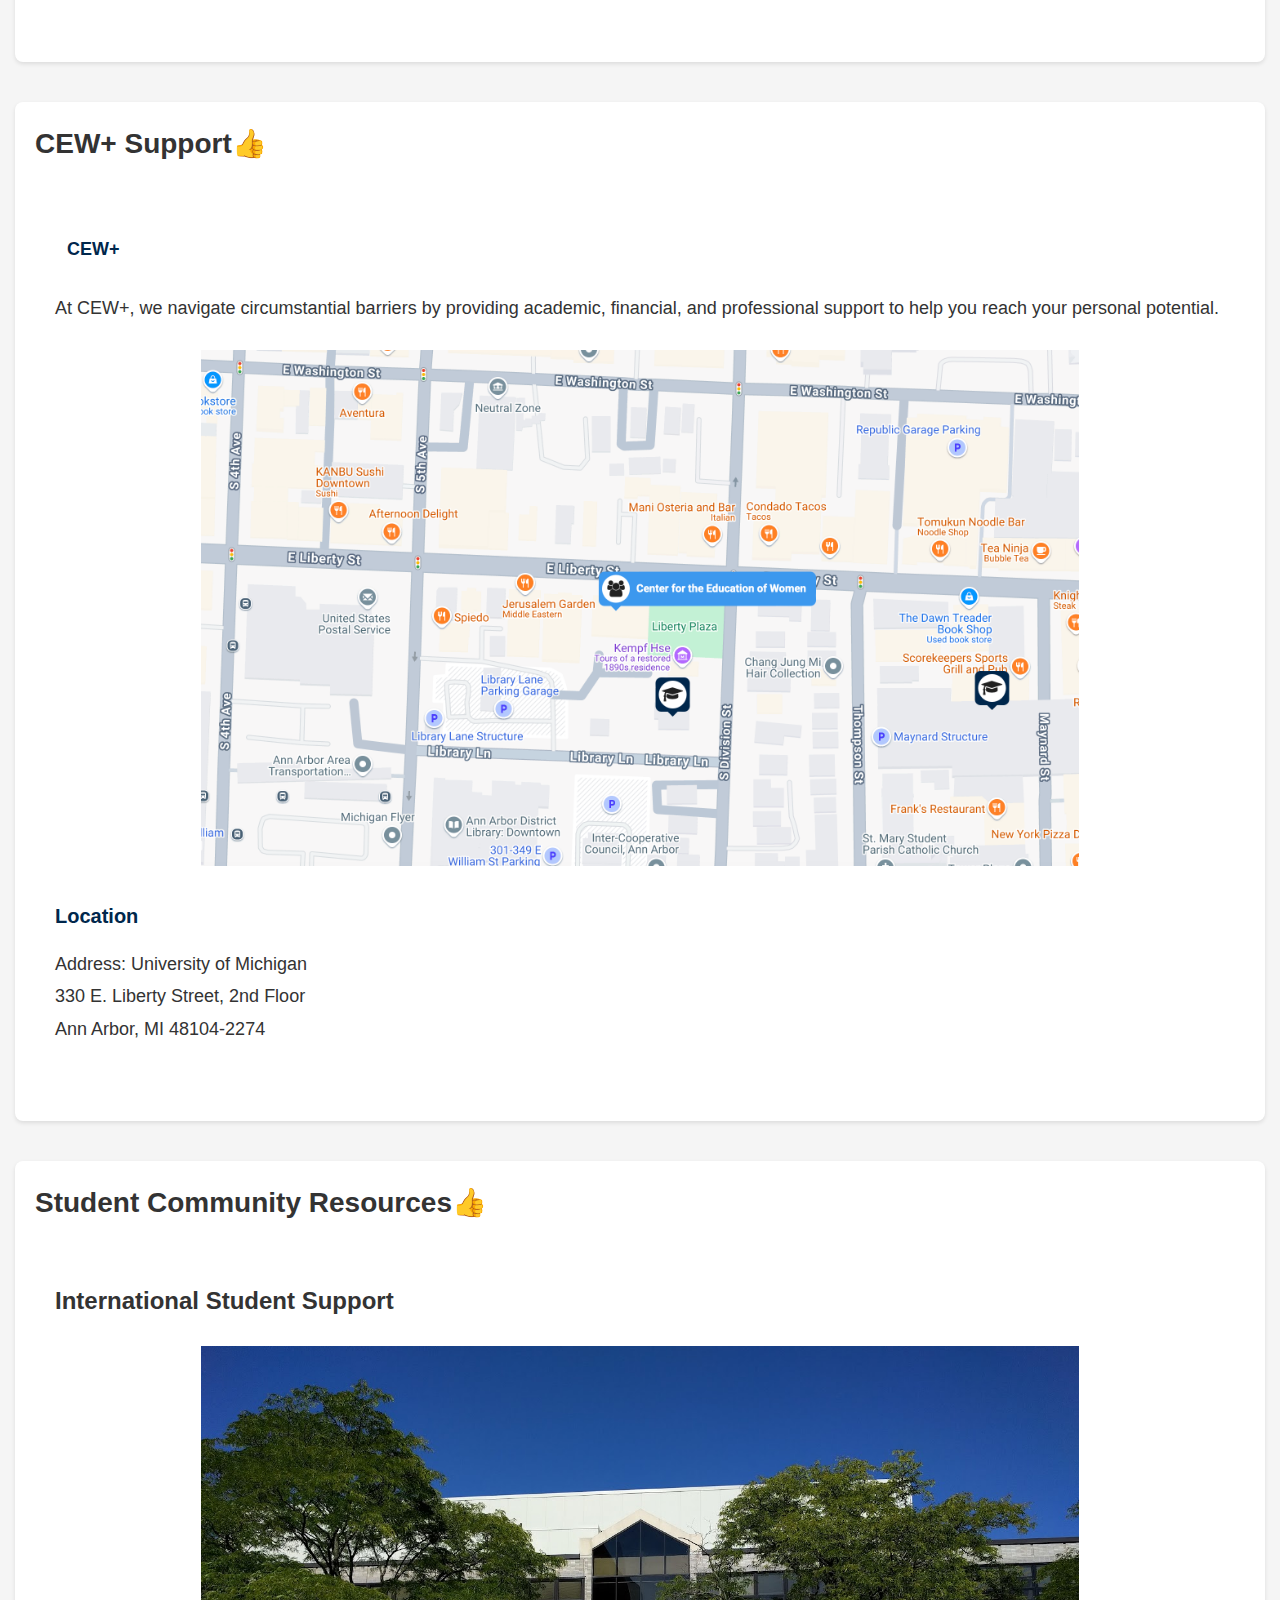
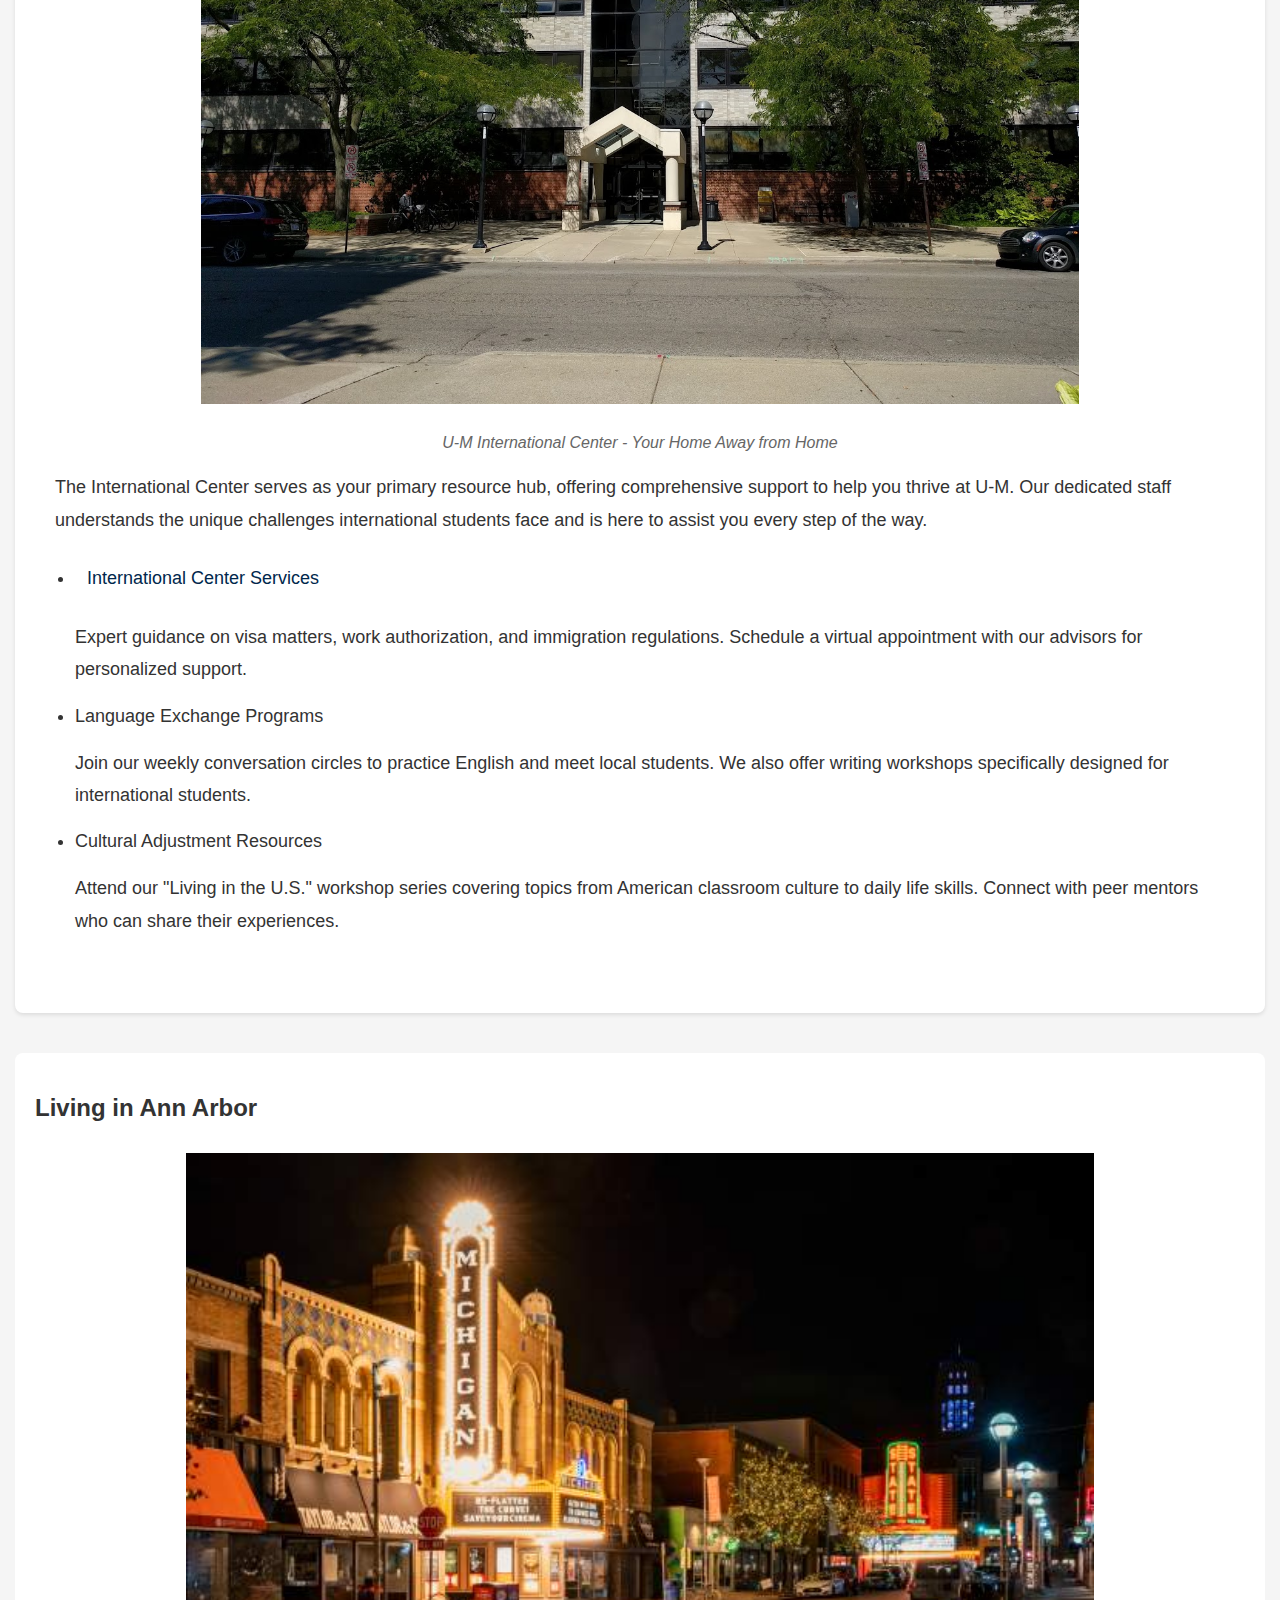
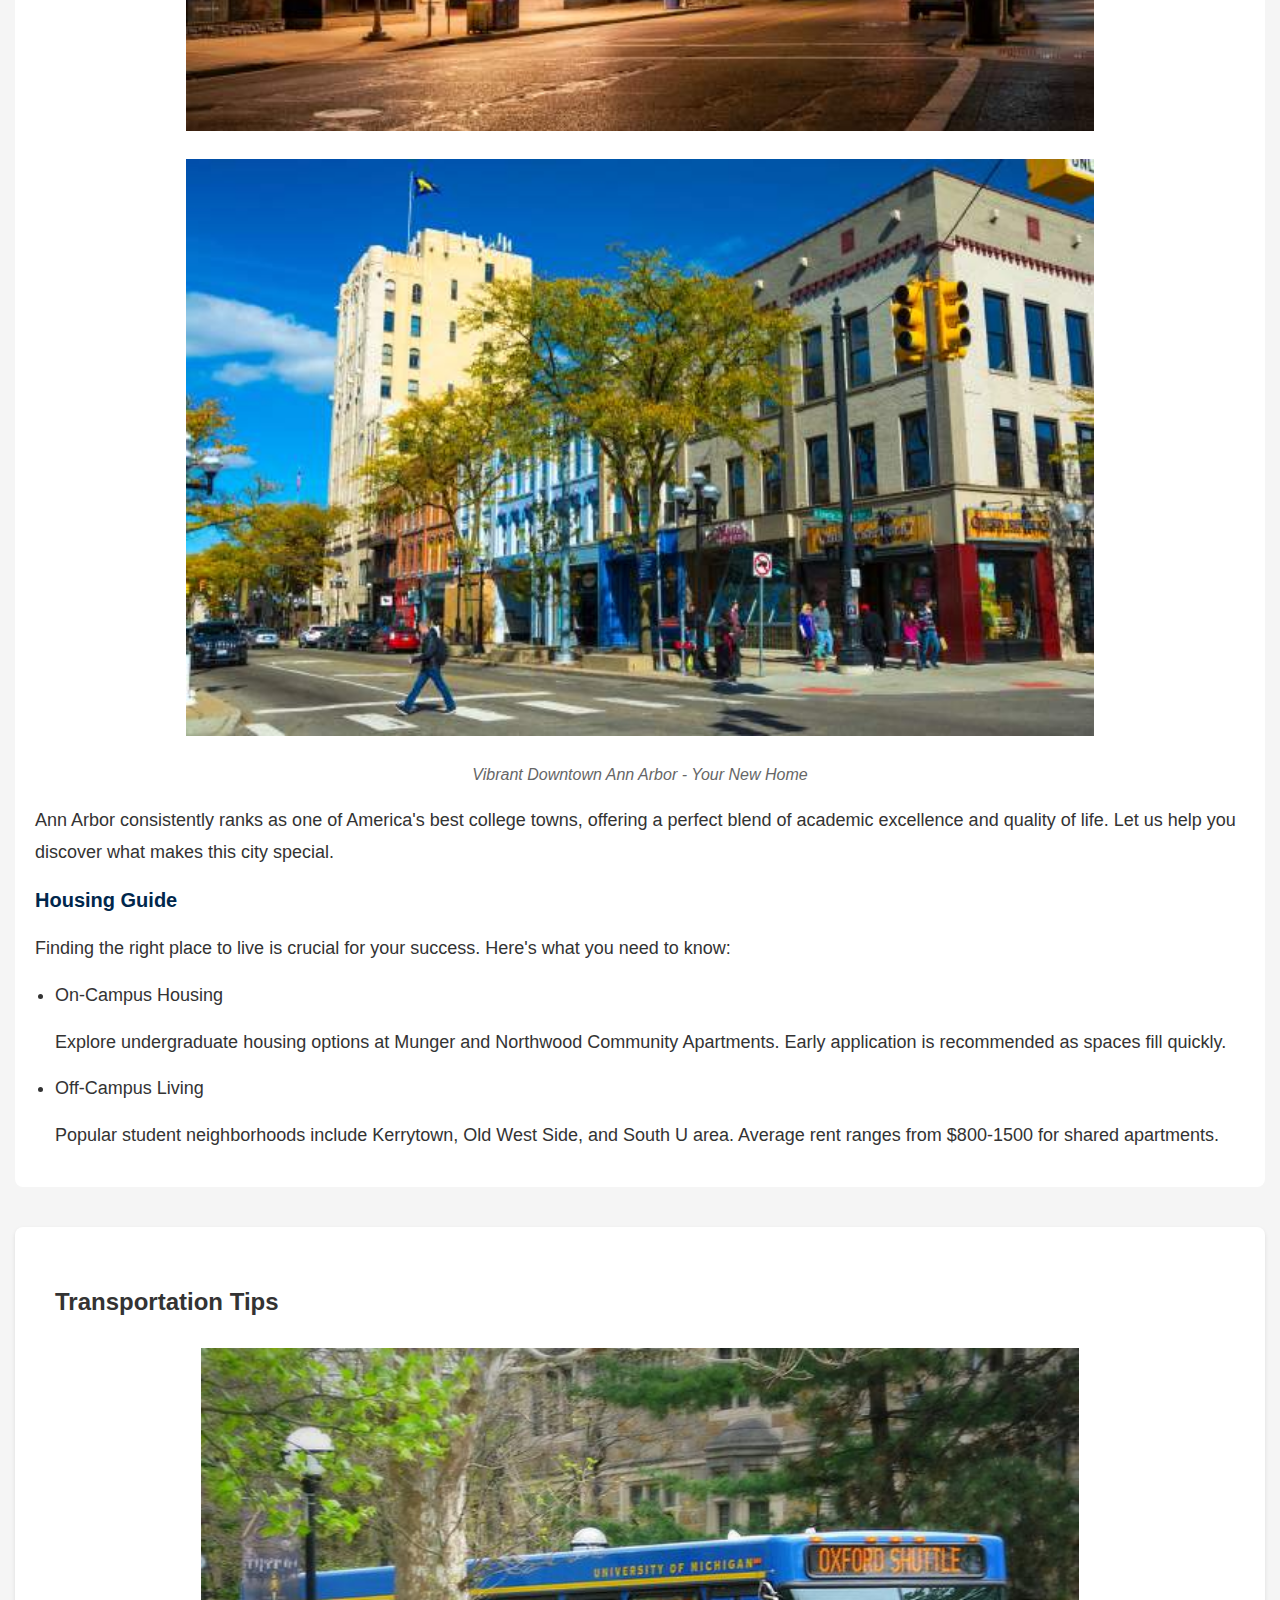
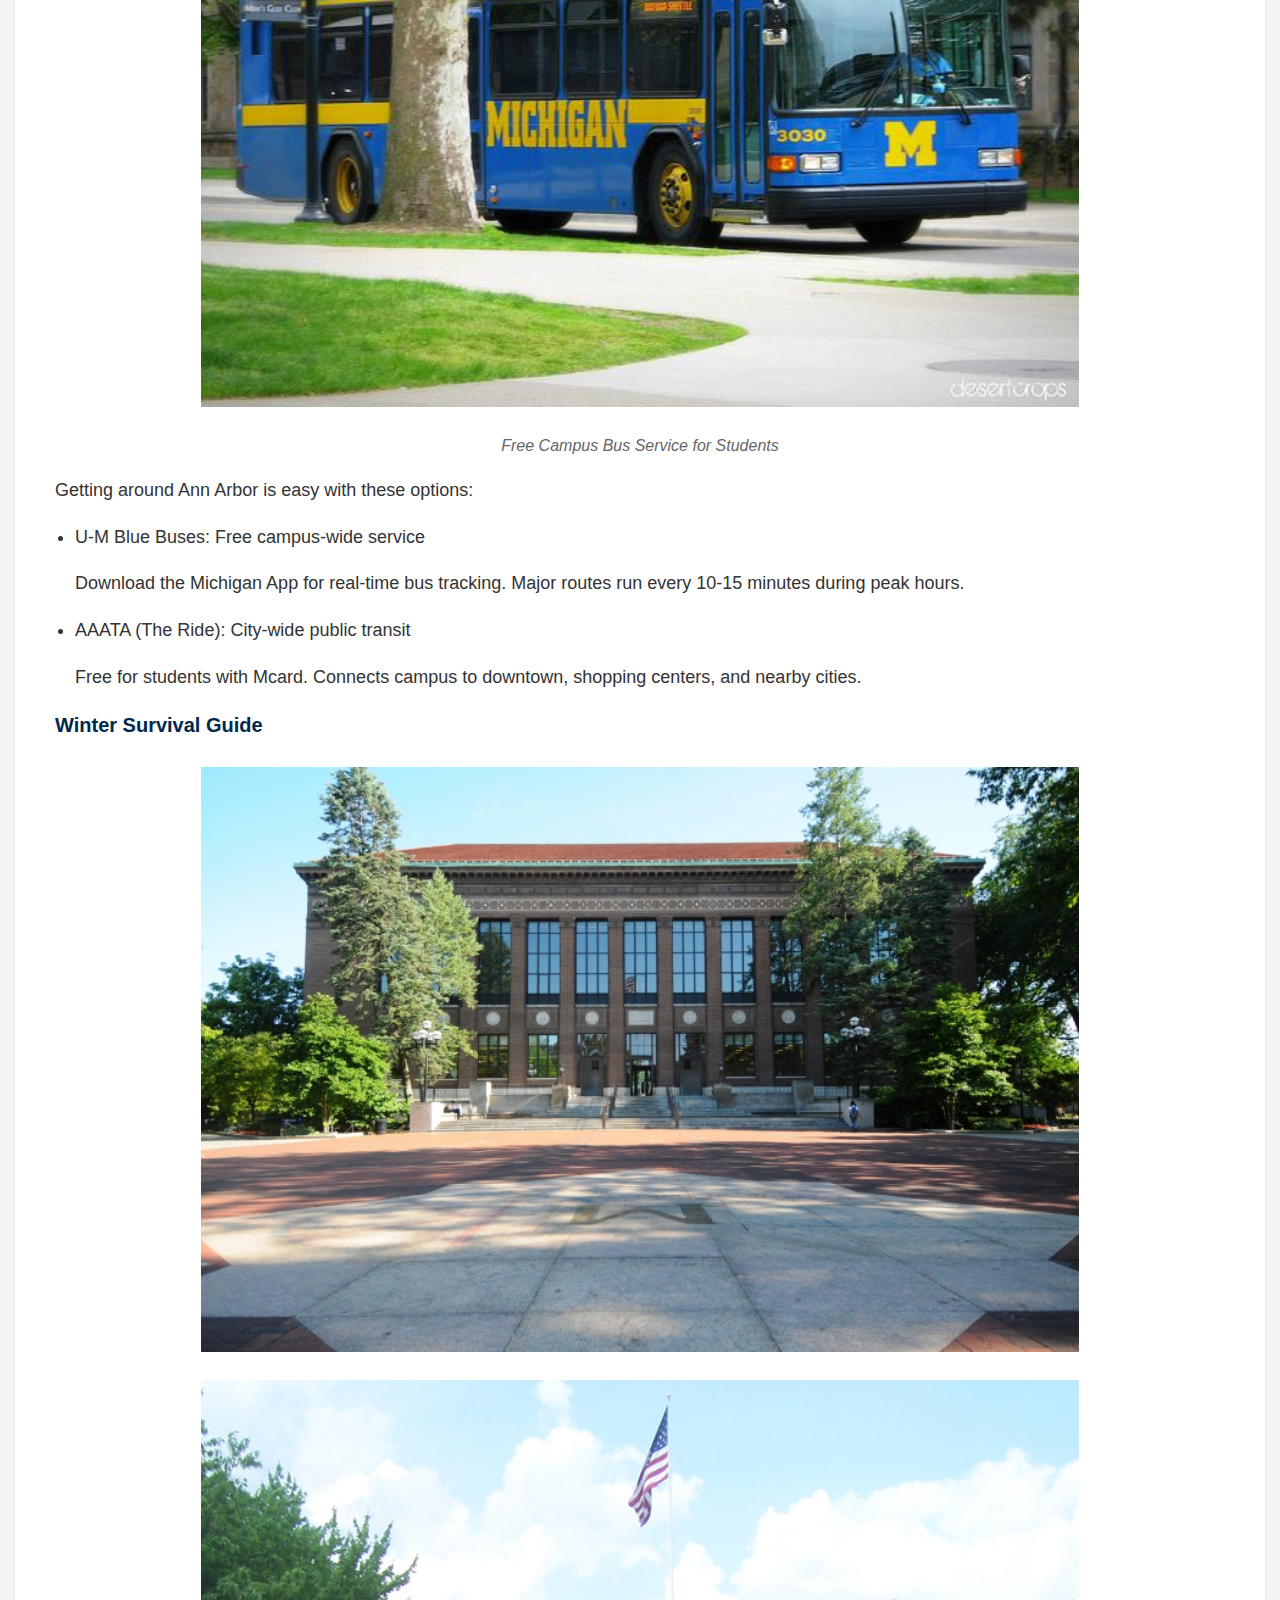
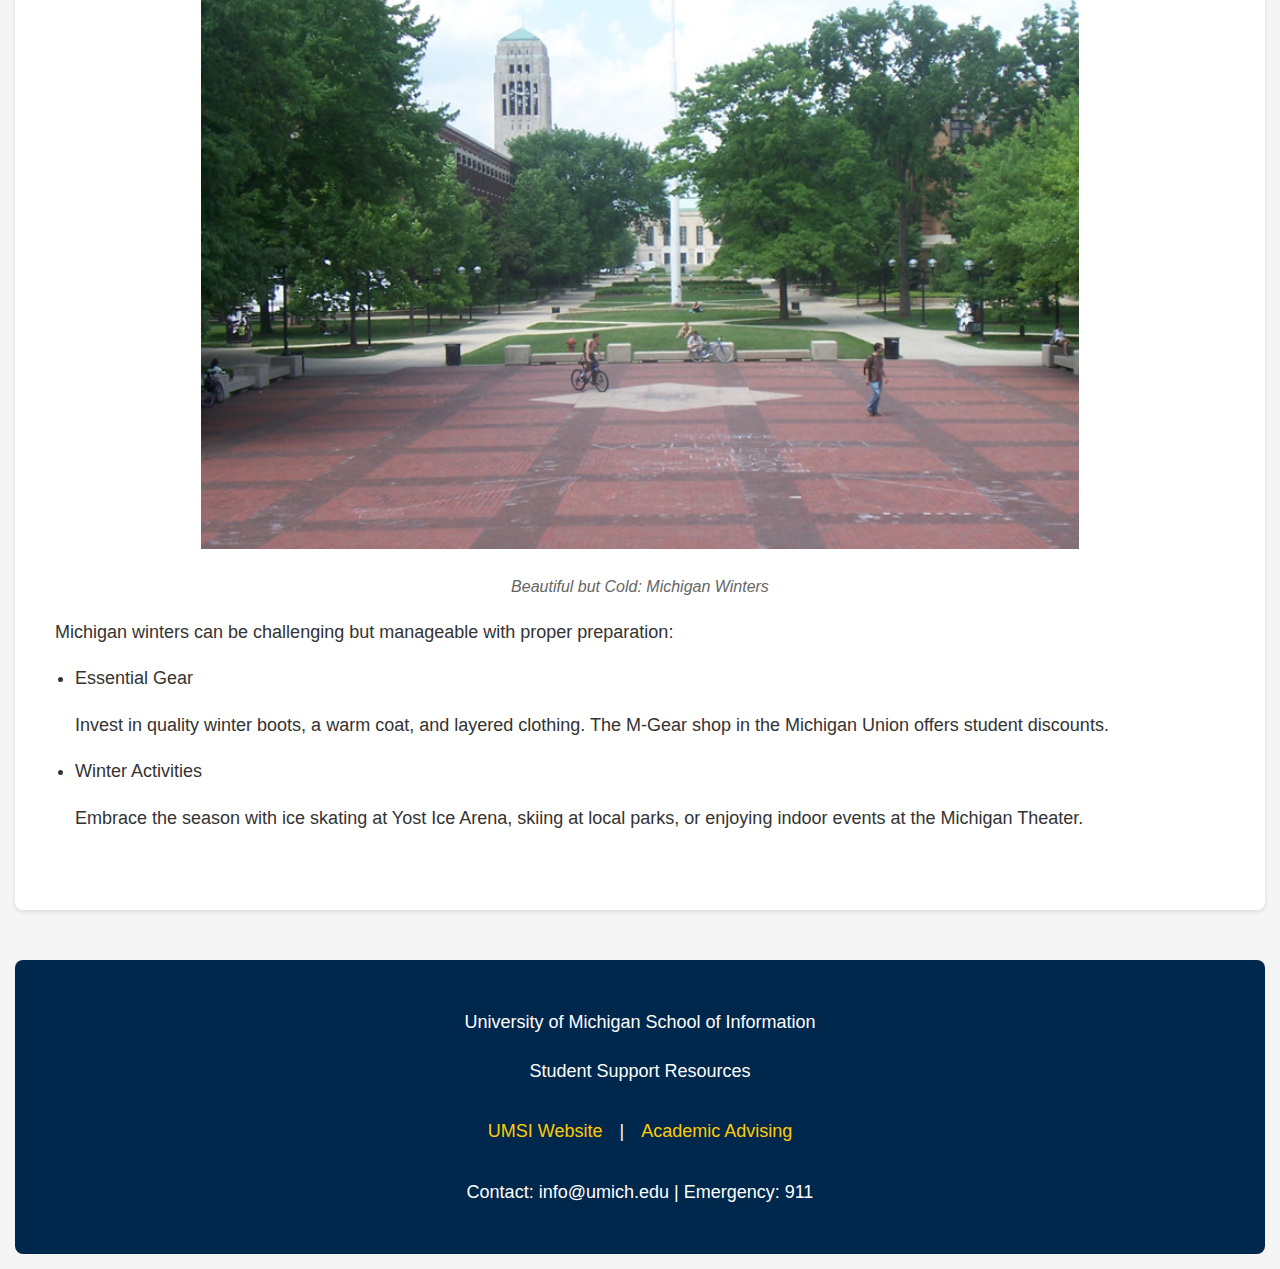
<file: page_1.html>
<!DOCTYPE html>
<html lang="en">
<head>
    <meta charset="UTF-8">
    <meta name="viewport" content="width=device-width, initial-scale=1.0">
    <title>Basic Needs and Support Services</title>
    <link rel="stylesheet" type="text/css" href="css/html5reset.css">
    <link rel="stylesheet" href="css/style.css">
</head>
<body>
    <header>
        <a href = "#main" class="skip-link">Skip to Main Content</a>
        <img src="index_img/U-M_Logo-Hex.png" width="100" alt="University of Michigan official logo in blue">
        <nav>
            <ul>
                <li><a href="index.html">Home - Student Success Portal</a></li>
                <li><a href="page_1.html" class="main-page">Basic Needs Support</a></li>
                <li><a href="page_2.html">Academic Support</a></li>
                <li><a href="page_3.html">Mental Health Support</a></li>
            </ul>
        </nav>
        <h1>Basic Needs and Support Services</h1>
    </header>

    <main id="main" class="resources-grid">
        <section>
            <h2>UMSI Support Overview</h2>
            <p>At the University of Michigan School of Information (UMSI), we are committed to supporting our students' academic success by offering a wide array of resources and services. Our academic advising team provides personalized guidance to help you navigate your curriculum, select courses, and address any academic challenges or questions you may encounter during your studies.</p>
        </section>

        <section>
            <h2>Maize and Blue Cupboard</h2>
            <article>
                <h3><a href="https://mbc.studentlife.umich.edu">Grocery Store</a></h3>
                <figure class="image-grid">
                    <img src="image_1/17ws0eDoQCgBh54oasBY71Q-1.png" alt="Fresh fruits and vegetables available at Maize and Blue Cupboard">
                    <img src="image_1/17ws0eDoQCgBh54oasBY71Q.png" alt="Variety of healthy food options at food pantry">
                    <img src="image_1/2-scaled.jpg" alt="Shelves stocked with nutritious food items">
                    <img src="image_1/XP2S1650.jpg" alt="Maize and Blue Cupboard building exterior">
                </figure>
                <p>To ensure members of the University of Michigan community—whether on a tight budget or physically restrained from getting to a grocery store—receive equitable access to healthy, nutritious, and nourishing food.</p>

                <h4>Location</h4>
                <p>Address: 420 S State St Ann Arbor, MI 48109; Phone: 734-936-2794</p>

                <h4>Hours and Appointment</h4>
                <p><a href="https://calendly.com/mbcappointments/mbc-shopping-appointments?month=2025-01">MBC Shopping Appointments</a></p>
                <ul>
                    <li>Sunday: 2pm-6pm</li>
                    <li>Monday - Thursday: 3pm-7pm</li>
                    <li>Friday: 12pm-7pm</li>
                    <li>Saturday: closed</li>
                </ul>
            </article>
        </section>

        <section>
            <h2>Basic Needs Resources</h2>
            <article>
                <h3><a href="https://basicneeds.studentlife.umich.edu">Basic Needs Support</a></h3>
                <p>We believe in fair and equitable access to food and other basic resources. This website has been created to share information about the resources available to students.</p>

                <figure>
                    <img src="image_1/criticalincident.jpg" width="100" alt="Student support services information display">
                    <img src="image_1/finance.jpg" width="100" alt="Financial resources and advisory services">
                    <img src="image_1/food.jpg" width="100" alt="Campus dining and food assistance programs">
                    <img src="image_1/housingtransportation.jpg" width="100" alt="Housing and transportation services information">
                    <img src="image_1/healthcare-1.jpg" width="100" alt="Healthcare services available to students">
                </figure>

                <h3>Quick Resources</h3>
                <ul>
                    <li><a href="https://basicneeds.studentlife.umich.edu/category/critical-incident-support-conflict-management/">Critical Incident Support & Conflict Management</a></li>
                    <li><a href="https://basicneeds.studentlife.umich.edu/category/finance/">Finance</a></li>
                    <li><a href="https://basicneeds.studentlife.umich.edu/category/food/">Food</a></li>
                    <li><a href="https://basicneeds.studentlife.umich.edu/category/health-care/">Health Care</a></li>
                    <li><a href="https://basicneeds.studentlife.umich.edu/category/housing-transportation/">Housing & Transportation</a></li>
                    <li><a href="https://basicneeds.studentlife.umich.edu/resources/">More Resources</a></li>
                </ul>
            </article>
        </section>

        <section>
            <h2>CEW+ Support</h2>
            <article>
                <h3><a href="https://www.cew.umich.edu">CEW+</a></h3>
                <p>At CEW+, we navigate circumstantial barriers by providing academic, financial, and professional support to help you reach your personal potential.</p>
                <figure>
                    <img src="image_1/mapsforCEW.png" width="100" alt="CEW building location">
                </figure>
                <h4>Location</h4>
                <p>Address: University of Michigan<br>
                330 E. Liberty Street, 2nd Floor<br>
                Ann Arbor, MI 48104-2274</p>
            </article>
        </section>

        <section>
            <h2>Student Community Resources</h2>
            <article>
                <h3>International Student Support</h3>
                <figure>
                    <img src="image_1/international.jpeg" width="100" alt="International Center building with welcoming entrance">
                    <figcaption>U-M International Center - Your Home Away from Home</figcaption>
                </figure>
                <p>The International Center serves as your primary resource hub, offering comprehensive support to help you thrive at U-M. Our dedicated staff understands the unique challenges international students face and is here to assist you every step of the way.</p>
                <ul>
                    <li><a href="#">International Center Services</a>
                        <p>Expert guidance on visa matters, work authorization, and immigration regulations. Schedule a virtual appointment with our advisors for personalized support.</p>
                    </li>
                    <li>Language Exchange Programs
                        <p>Join our weekly conversation circles to practice English and meet local students. We also offer writing workshops specifically designed for international students.</p>
                    </li>
                    <li>Cultural Adjustment Resources
                        <p>Attend our "Living in the U.S." workshop series covering topics from American classroom culture to daily life skills. Connect with peer mentors who can share their experiences.</p>
                    </li>
                </ul>
            </article>
        </section>
            <article>
                <h3>Living in Ann Arbor</h3>
                <figure>
                    <img src="image_1/downtown1.jpeg" alt="Downtown Ann Arbor's vibrant Main Street with restaurants and shops" width="200">
                    <img src="image_1/downtown2.jpeg" alt="State Street area showing classic Ann Arbor architecture" width="200">

                    <figcaption>Vibrant Downtown Ann Arbor - Your New Home</figcaption>
                </figure>
                <p>Ann Arbor consistently ranks as one of America's best college towns, offering a perfect blend of academic excellence and quality of life. Let us help you discover what makes this city special.</p>
                
                <h4>Housing Guide</h4>
                <p>Finding the right place to live is crucial for your success. Here's what you need to know:</p>
                <ul>
                    <li>On-Campus Housing
                        <p>Explore undergraduate housing options at Munger and Northwood Community Apartments. Early application is recommended as spaces fill quickly.</p>
                    </li>
                    <li>Off-Campus Living
                        <p>Popular student neighborhoods include Kerrytown, Old West Side, and South U area. Average rent ranges from $800-1500 for shared apartments.</p>
                    </li>
                </ul>
            </article>
        </section>

        <!-- 新的Transportation部分 -->
        <section>
            <article>
                <h3>Transportation Tips</h3>
                <figure>
                    <img src="image_1/bluebus.jpeg" alt="U-M Blue Bus at Central Campus Transit Center" width="200">
                    <figcaption>Free Campus Bus Service for Students</figcaption>
                </figure>
                <p>Getting around Ann Arbor is easy with these options:</p>
                <ul>
                    <li>U-M Blue Buses: Free campus-wide service
                        <p>Download the Michigan App for real-time bus tracking. Major routes run every 10-15 minutes during peak hours.</p>
                    </li>
                    <li>AAATA (The Ride): City-wide public transit
                        <p>Free for students with Mcard. Connects campus to downtown, shopping centers, and nearby cities.</p>
                    </li>
                </ul>

                <h4>Winter Survival Guide</h4>
                <figure>
                    <img src="image_1/diag1.jpeg" alt="The Diag in winter with snow-covered paths and students" width="200">
                    <img src="image_1/diag2.jpeg" alt="The Diag during fall with colorful autumn leaves" width="200">
                    <figcaption>Beautiful but Cold: Michigan Winters</figcaption>
                </figure>
                <p>Michigan winters can be challenging but manageable with proper preparation:</p>
                <ul>
                    <li>Essential Gear
                        <p>Invest in quality winter boots, a warm coat, and layered clothing. The M-Gear shop in the Michigan Union offers student discounts.</p>
                    </li>
                    <li>Winter Activities
                        <p>Embrace the season with ice skating at Yost Ice Arena, skiing at local parks, or enjoying indoor events at the Michigan Theater.</p>
                    </li>
                </ul>
            </article>
        </section>
    </main>

    <footer>
        <p>University of Michigan School of Information</p>
        <p>Student Support Resources</p>
        <p><a href="https://www.si.umich.edu">UMSI Website</a> | <a href="https://sites.google.com/umich.edu/msiacademicadvising/student-support-resources">Academic Advising</a></p>
        <p>Contact: info@umich.edu | Emergency: 911</p>
    </footer>
</body>
</html>
</file>
<file: css/style.css>
* {
    margin: 0;
    padding: 0;
    box-sizing: border-box;
}

:root {
    --primary-color: #00274c;
    --accent-color: #ffcb05;
    --text-color: #333;
    --spacing-unit: 16px;
}

body {
    font-family: 'Arial', sans-serif;
    line-height: 1.6;
    color: var(--text-color);
    margin: 0 auto;
    padding: 15px;
    background-color: #f5f5f5;
}

header {
    background-color: var(--primary-color);
    color: white;
    padding: 20px;
    margin-bottom: 20px;
    border-radius: 8px;
    text-align: center;
}

header img {
    width: 200px;
    height: auto;
    margin: 10px auto;
}

nav {
    width: 100%;
    padding: 10px;
}

nav ul {
    list-style: none;
    display: flex;
    flex-direction: column;
    gap: 15px;
    width: 100%;
}

nav a {
    color: white;
    text-decoration: none;
    padding: 20px;
    border-radius: 4px;
    transition: all 0.3s ease;
    font-size: 20px;
    display: block;
    background-color: rgba(255, 255, 255, 0.1);
}

.home-grid {
    display: grid;
    grid-template-columns: repeat(auto-fit, minmax(300px, 1fr));
    gap: 20px;
    padding: 15px 0;
}

.resources-grid {
    display: grid;
    grid-template-columns: repeat(auto-fit, minmax(300px, 1fr));
    gap: 20px;
}

.image-grid {
    display: grid;
    grid-template-columns: repeat(auto-fit, minmax(300px, 1fr));
    gap: 15px;
    margin: 15px 0;
}

.main-page {
    background-color: var(--accent-color);
    color: var(--primary-color);
    font-weight: bold;
}

section {
    background-color: white;
    padding: 20px;
    border-radius: 8px;
    box-shadow: 0 2px 4px rgba(0, 0, 0, 0.1);
    margin-bottom: 20px;
}

article {
    padding: 20px;
    background-color: #fff;
    border-radius: 8px;
    margin-bottom: 20px;
}

h1 {
    font-size: 32px;
    margin: 20px 0;
    color: var(--accent-color);
}

h2 {
    font-size: 28px;
    margin-bottom: 20px;
}

h3 {
    font-size: 24px;
    margin: 16px 0;
}

h4 {
    font-size: 20px;
    color: var(--primary-color);
    margin: 13px 0;
}

a {
    color: var(--primary-color);
    text-decoration: none;
    padding: 12px;
    display: inline-block;
    font-size: 18px;
}

a:hover, 
a:focus {
    color: var(--accent-color);
    text-decoration: underline;
}

ul, ol {
    padding-left: 20px;
    margin: 16px 0;
}

li {
    margin-bottom: 15px;
    font-size: 18px;
    line-height: 1.6;
}

img {
    width: 100%;
    height: auto;
    margin: 10px 0;
}

p {
    font-size: 18px;
    line-height: 1.8;
    margin: 16px 0;
}

footer {
    text-align: center;
    padding: 30px 20px;
    margin-top: 30px;
    background-color: var(--primary-color);
    color: white;
    border-radius: 8px;
}

footer a {
    color: var(--accent-color);
    padding: 12px;
    font-size: 18px;
}

.skip-link {
    position: absolute;
    top: -60px;
    background-color: #00274c;
    color: #ffffff;
    text-decoration: none;
    font-weight: bold;
    font-size: 18px;
}

.skip-link:focus {
    top: 20px;
    outline: 3px solid #ffcb05;
    color: #ffffff;
}

.skip-link:hover {
    background-color: #00274c;
    color: #ffcb05;
    text-decoration: underline;
}

figure {
    margin: 16px 0;
    text-align: center;
}

figcaption {
    font-style: italic;
    color: #666;
    margin-top: 8px;
    font-size: 16px;
}

@media screen and (min-width:1024px){
    img{
        width: 75%;
    }

    nav ul{
        flex-direction: row;
        justify-content: space-between;
        gap: 0;
        
    }
    .home-grid{
        display: flex;
        flex-direction: column;
    }

    .image-grid{
        align-items: stretch;
    }

    .resources-grid{
        display: flex;
        flex-direction: column;
    }
    /*button*/
    .carousel-container{
        position: relative;
        margin-bottom: 10px;
      }
      
      .carousel-container img {
        width: 100%;
        display: block;
        border-radius: 10px; /* optional: rounded image corners */
      }
      
      .nav-btn {
        position: absolute;
        top: 50%;
        transform: translateY(-50%);
        background: rgba(0, 0, 0, 0.4); /* semi-transparent black */
        color: white;
        border: none;
        width: 50px;
        height: 100px;
        font-size: 24px;
        z-index: 1; /* ← add this line */

      }      
      
      /* Left Button Styling */
      .left-btn {
        left: 0;
        border-radius: 50% 0 0 50%;
      }
      
      /* Right Button Styling */
      .right-btn {
        right: 0;
        border-radius: 0 50% 50% 0;
      }
      
      section h2::after{
        content: "\1F44D";  
    }

input[type=text], select, textarea {
    width: 100%; /* Full width */
    padding: 12px; /* Some padding */ 
    border: 1px solid #ccc; /* Gray border */
    border-radius: 4px; /* Rounded borders */
    box-sizing: border-box; /* Make sure that padding and width stays in place */
    margin-top: 6px; /* Add a top margin */
    margin-bottom: 16px; /* Bottom margin */
    resize: vertical /* Allow the user to vertically resize the textarea (not horizontally) */
  }
  
  /* Style the submit button with a specific background color etc */
  input[type=submit] {
    background-color: lightgray;
    color: black;
    padding: 12px 20px;
    border: none;
    border-radius: 4px;
    cursor: pointer;
    font-size: large;
  }
  
  /* When moving the mouse over the submit button, add a darker green color */
  input[type=submit]:hover {
    background-color: gray;
  }
  
  /* Add a background color and some padding around the form */
  .container {
    border-radius: 5px;
    background-color: #f2f2f2;
    padding: 20px;
  }
    
}
</file>
